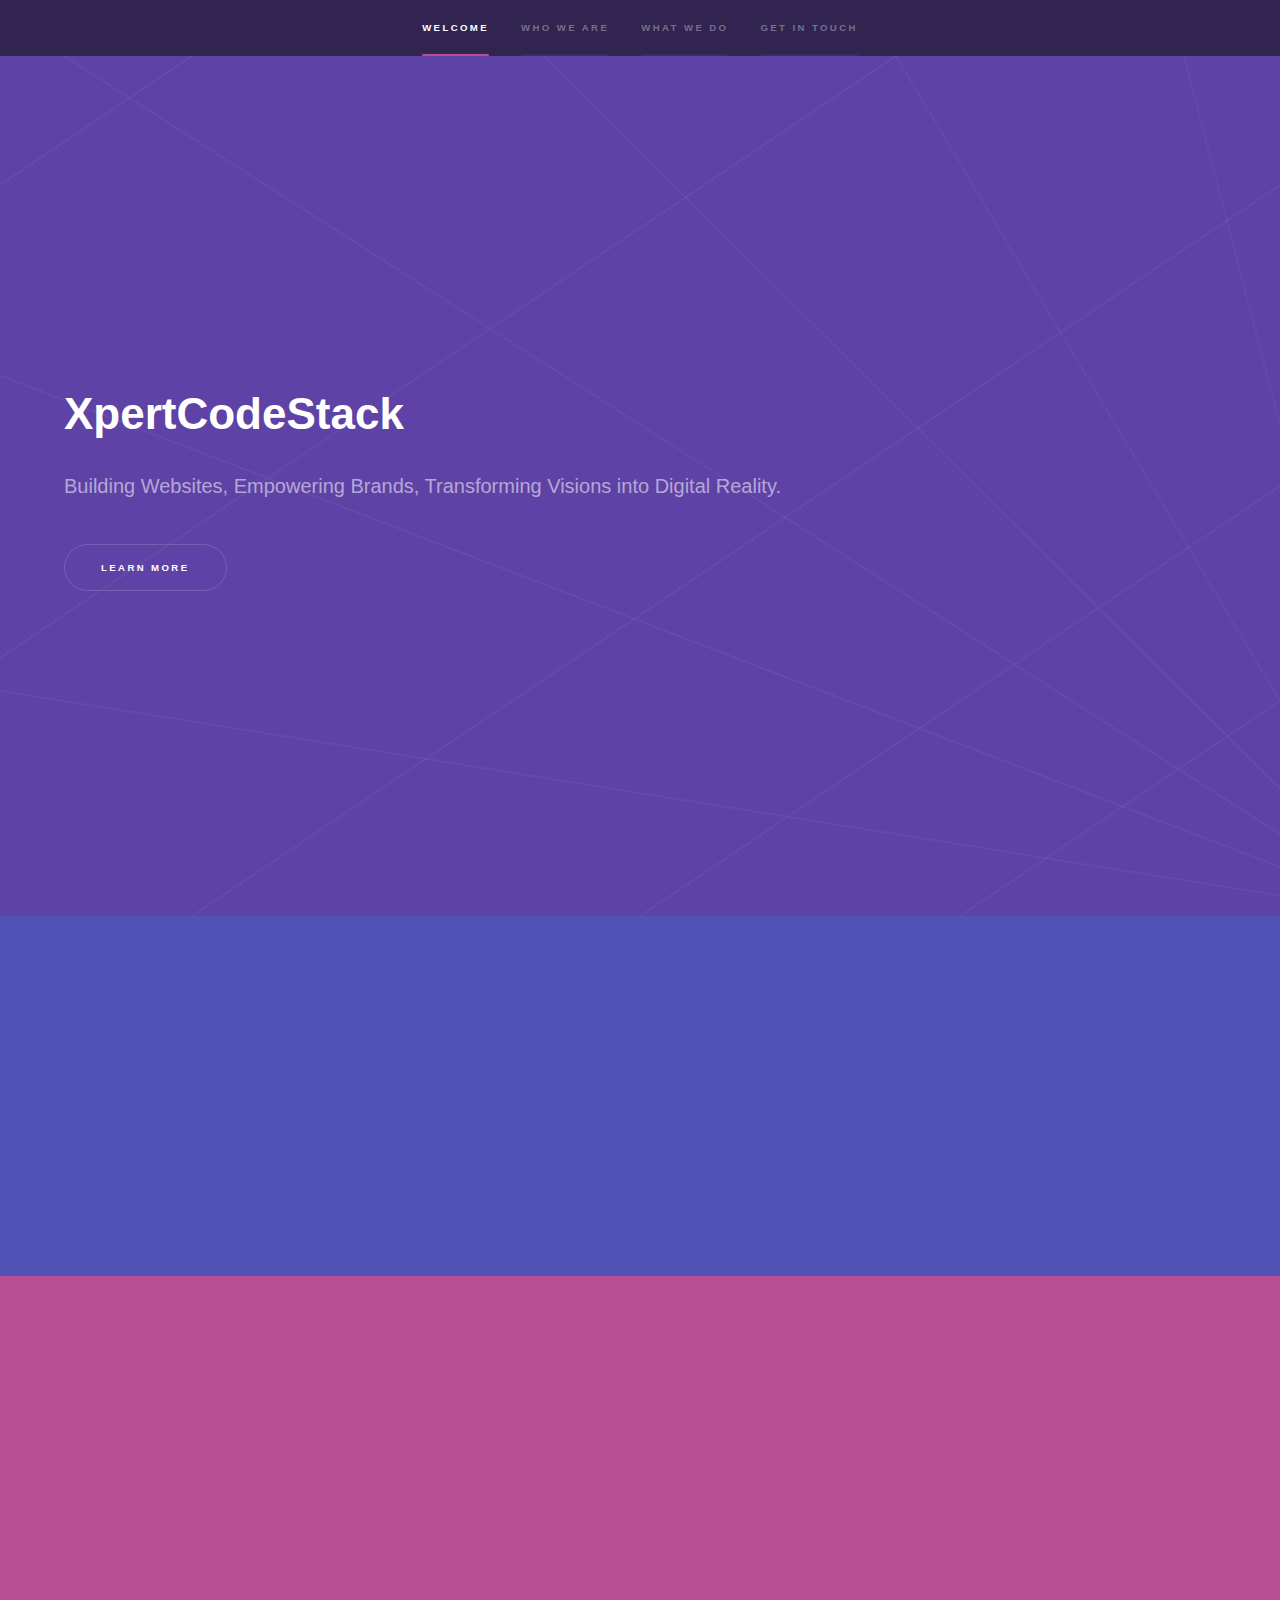
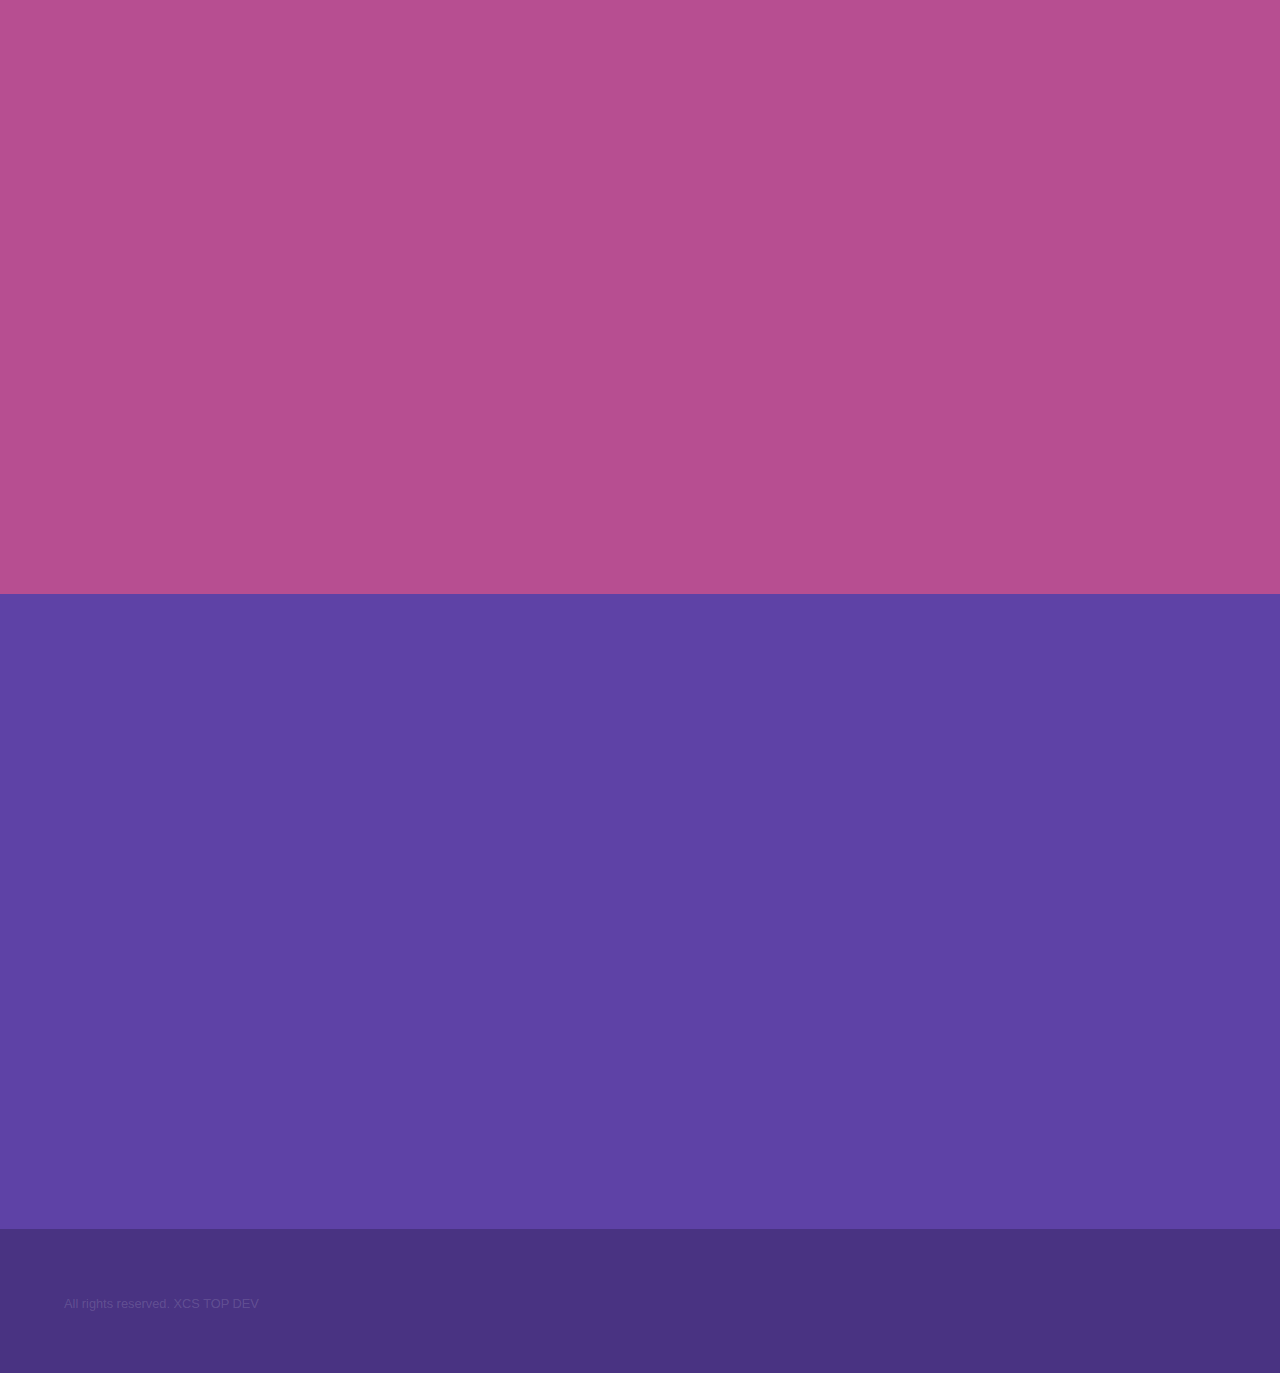
<file: index.html>
<!DOCTYPE HTML>
<!--
	XCS Top Dev
-->
<html>
	<head>
		<title>XpertCodeStack</title>
		<meta charset="utf-8" />
		<meta name="viewport" content="width=device-width, initial-scale=1, user-scalable=no" />
		<link rel="stylesheet" href="assets/css/main.css" />
		<noscript><link rel="stylesheet" href="assets/css/noscript.css" /></noscript>
	</head>
	<body class="is-preload">

		<!-- Sidebar -->
			<section id="sidebar">
				<div class="inner">
					<nav>
						<ul>
							<li><a href="#intro">Welcome</a></li>
							<li><a href="#one">Who we are</a></li>
							<li><a href="#two">What we do</a></li>
							<li><a href="#three">Get in touch</a></li>
						</ul>
					</nav>
				</div>
			</section>

		<!-- Wrapper -->
			<div id="wrapper">

				<!-- Intro -->
					<section id="intro" class="wrapper style1 fullscreen fade-up">
						<div class="inner">
							<h1>XpertCodeStack</h1>
							<p> Building Websites, Empowering Brands, Transforming Visions into Digital Reality. <br />
							</p>
							<ul class="actions">
								<li><a href="#one" class="button scrolly">Learn more</a></li>
							</ul>
						</div>
					</section>

				<!-- One -->
					<section id="one" class="wrapper style2 spotlights">
						<section>
							<div class="content">
								<div class="inner">
									<h2>Who Are We?</h2>
									<p>We are a dedicated website development agency passionate about creating user-friendly, visually stunning, and high-performing websites that help businesses grow.</p>
								</div>
							</div>
						</section>

					</section>

				<!-- Two -->
					<section id="two" class="wrapper style3 fade-up">
						<div class="inner">
							<h2>What Do We Do?</h2>
							<p>We specialize in crafting custom, responsive websites using cutting-edge technologies like HTML5, CSS3, JavaScript frameworks, and modern CMS platforms. Our team focuses on creating intuitive UI/UX designs that prioritize user engagement and accessibility, ensuring a seamless experience across all devices.

From front-end development to back-end architecture, we deliver scalable, SEO-friendly, and high-performing web solutions. Whether it's building dynamic e-commerce platforms, integrating APIs, or deploying secure, cloud-based applications, we tailor every project to meet your business objectives and industry standards.</p>
							<div class="features">
								<section>
									<span class="icon solid major fa-code"></span>
									<h3>Website Design & Development</h3>
									<p>Custom Website Development,Responsive Web Design,UI/UX Design</p>
								</section>
								<section>
									<span class="icon solid major fa-lock"></span>
									<h3>E-Commerce Solutions</h3>
									<p>Online Store Development,Payment Gateway Integration,Inventory Management Systems</p>
								</section>
								<section>
									<span class="icon solid major fa-cog"></span>
									<h3>Web Application Development</h3>
									<p>Progressive Web Apps (PWAs),Custom Web-Based Software,API Development & Integration</p>
								</section>
								<section>
									<span class="icon solid major fa-desktop"></span>
									<h3>Content Management Systems (CMS)</h3>
									<p>WordPress Development,Custom CMS Solutions,CMS Maintenance & Updates</p>
								</section>
								<section>
									<span class="icon solid major fa-link"></span>
									<h3>Search Engine Optimization (SEO)</h3>
									<p>On-Page SEO Optimization,Website Performance Enhancement,Mobile SEO</p>
								</section>
								<section>
									<span class="icon major fa-gem"></span>
									<h3>Analytics & Reporting</h3>
									<p>Website Traffic Analysis,Performance Metrics Reports,Conversion Tracking</p>
								</section>
							</div>
						</div>
					</section>

				<!-- Three -->
					<section id="three" class="wrapper style1 fade-up">
						<div class="inner">
							<h2>Get in touch</h2>
							<p>60 seconds response time</p>
							<div class="split style1">
								<section>
									<form method="post" action="mailto:zuludanieljr@gmail.com">
										<div class="fields">
											<div class="field half">
												<label for="name">Name</label>
												<input type="text" name="name" id="name" />
											</div>
											<div class="field half">
												<label for="email">Email</label>
												<input type="text" name="email" id="email" />
											</div>
											<div class="field">
												<label for="message">Message</label>
												<textarea name="message" id="message" rows="5"></textarea>
											</div>
										</div>
										<ul class="actions">
											<li><a href="" class="button submit">Send Message</a></li>
										</ul>
									</form>
								</section>
								<section>
									<ul class="contact">

										<li>
											<h3>Email</h3>
											<a href="#">zuludanieljr@gmail.com</a>
										</li>
										<li>
											<h3>Social</h3>
											<ul class="icons">
												<li><a href="https://github.com/childishprofessor" class="icon brands fa-github"><span class="label">GitHub</span></a></li>
											</ul>
										</li>
									</ul>
								</section>
							</div>
						</div>
					</section>

			</div>

		<!-- Footer -->
			<footer id="footer" class="wrapper style1-alt">
				<div class="inner">
					<ul class="menu">
						<li>All rights reserved. XCS TOP DEV</li>
					</ul>
				</div>
			</footer>

		<!-- Scripts -->
			<script src="assets/js/jquery.min.js"></script>
			<script src="assets/js/jquery.scrollex.min.js"></script>
			<script src="assets/js/jquery.scrolly.min.js"></script>
			<script src="assets/js/browser.min.js"></script>
			<script src="assets/js/breakpoints.min.js"></script>
			<script src="assets/js/util.js"></script>
			<script src="assets/js/main.js"></script>

	</body>
</html>
</file>
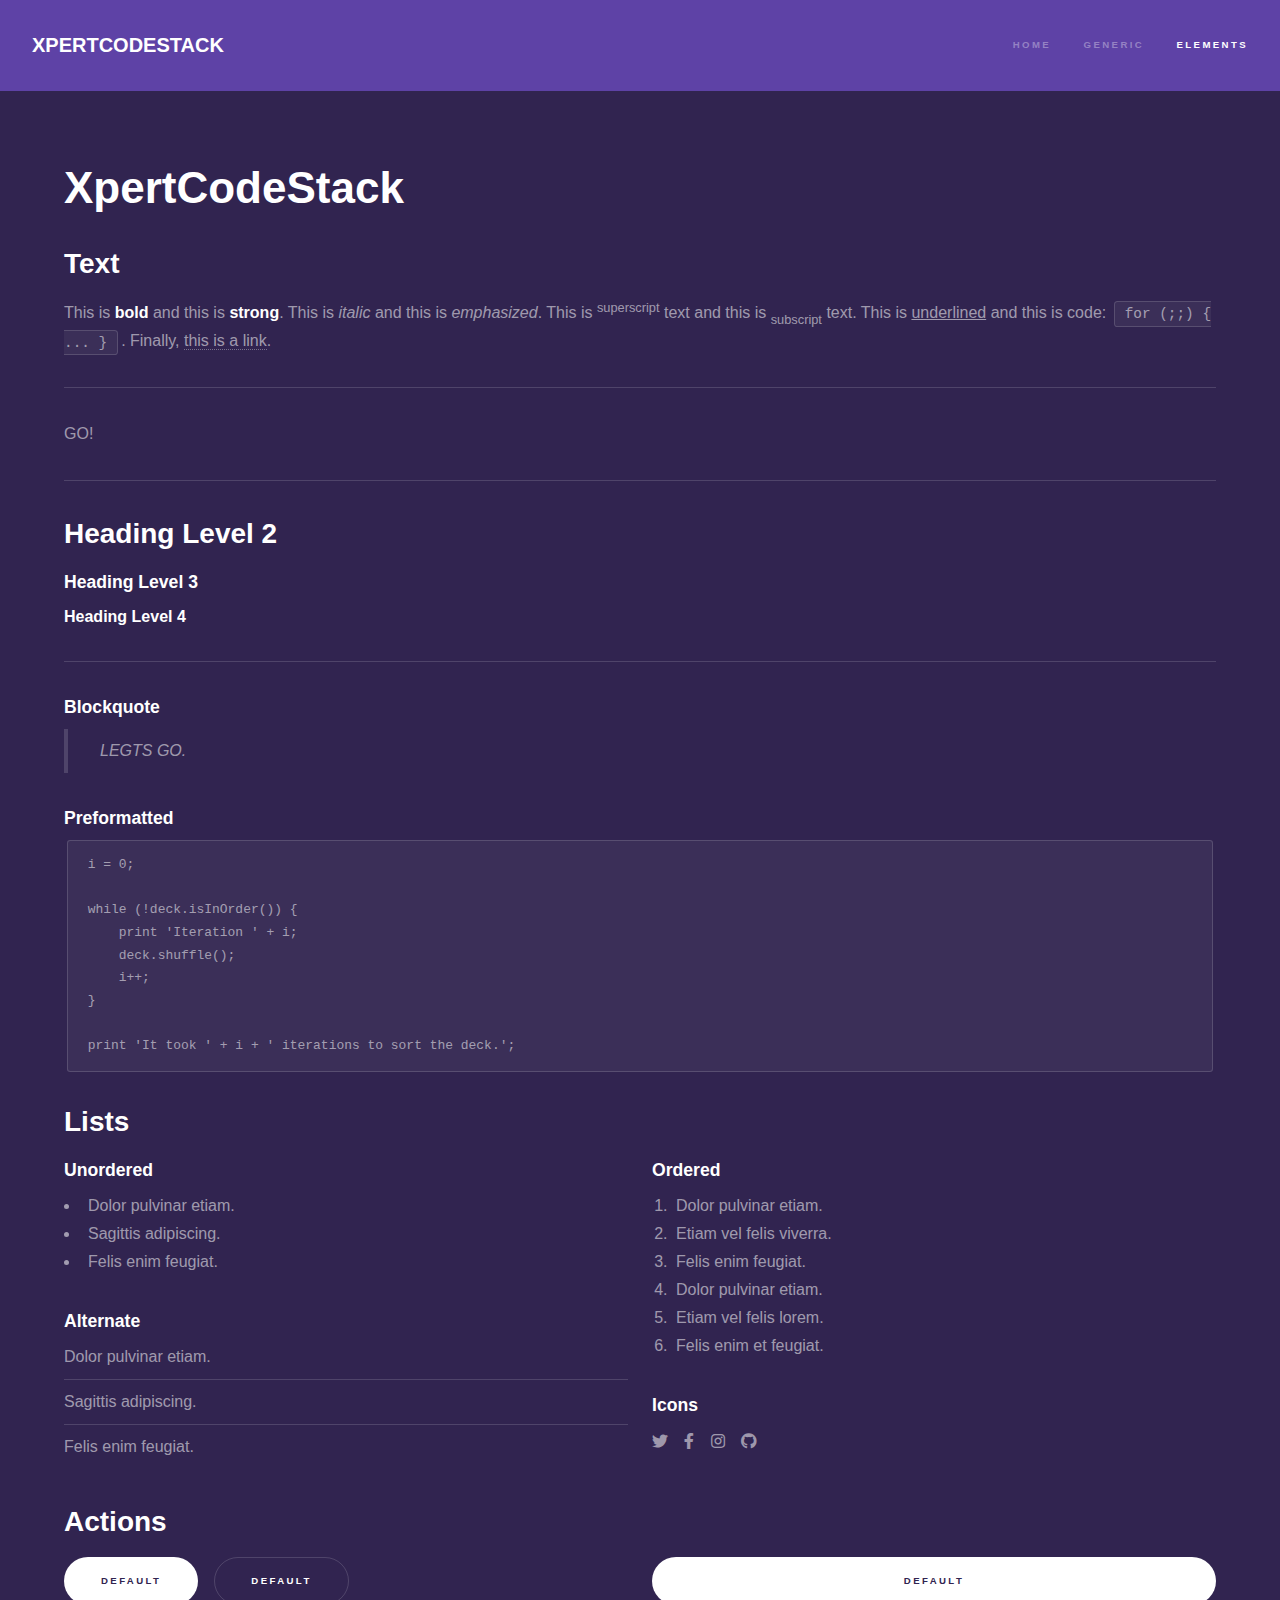
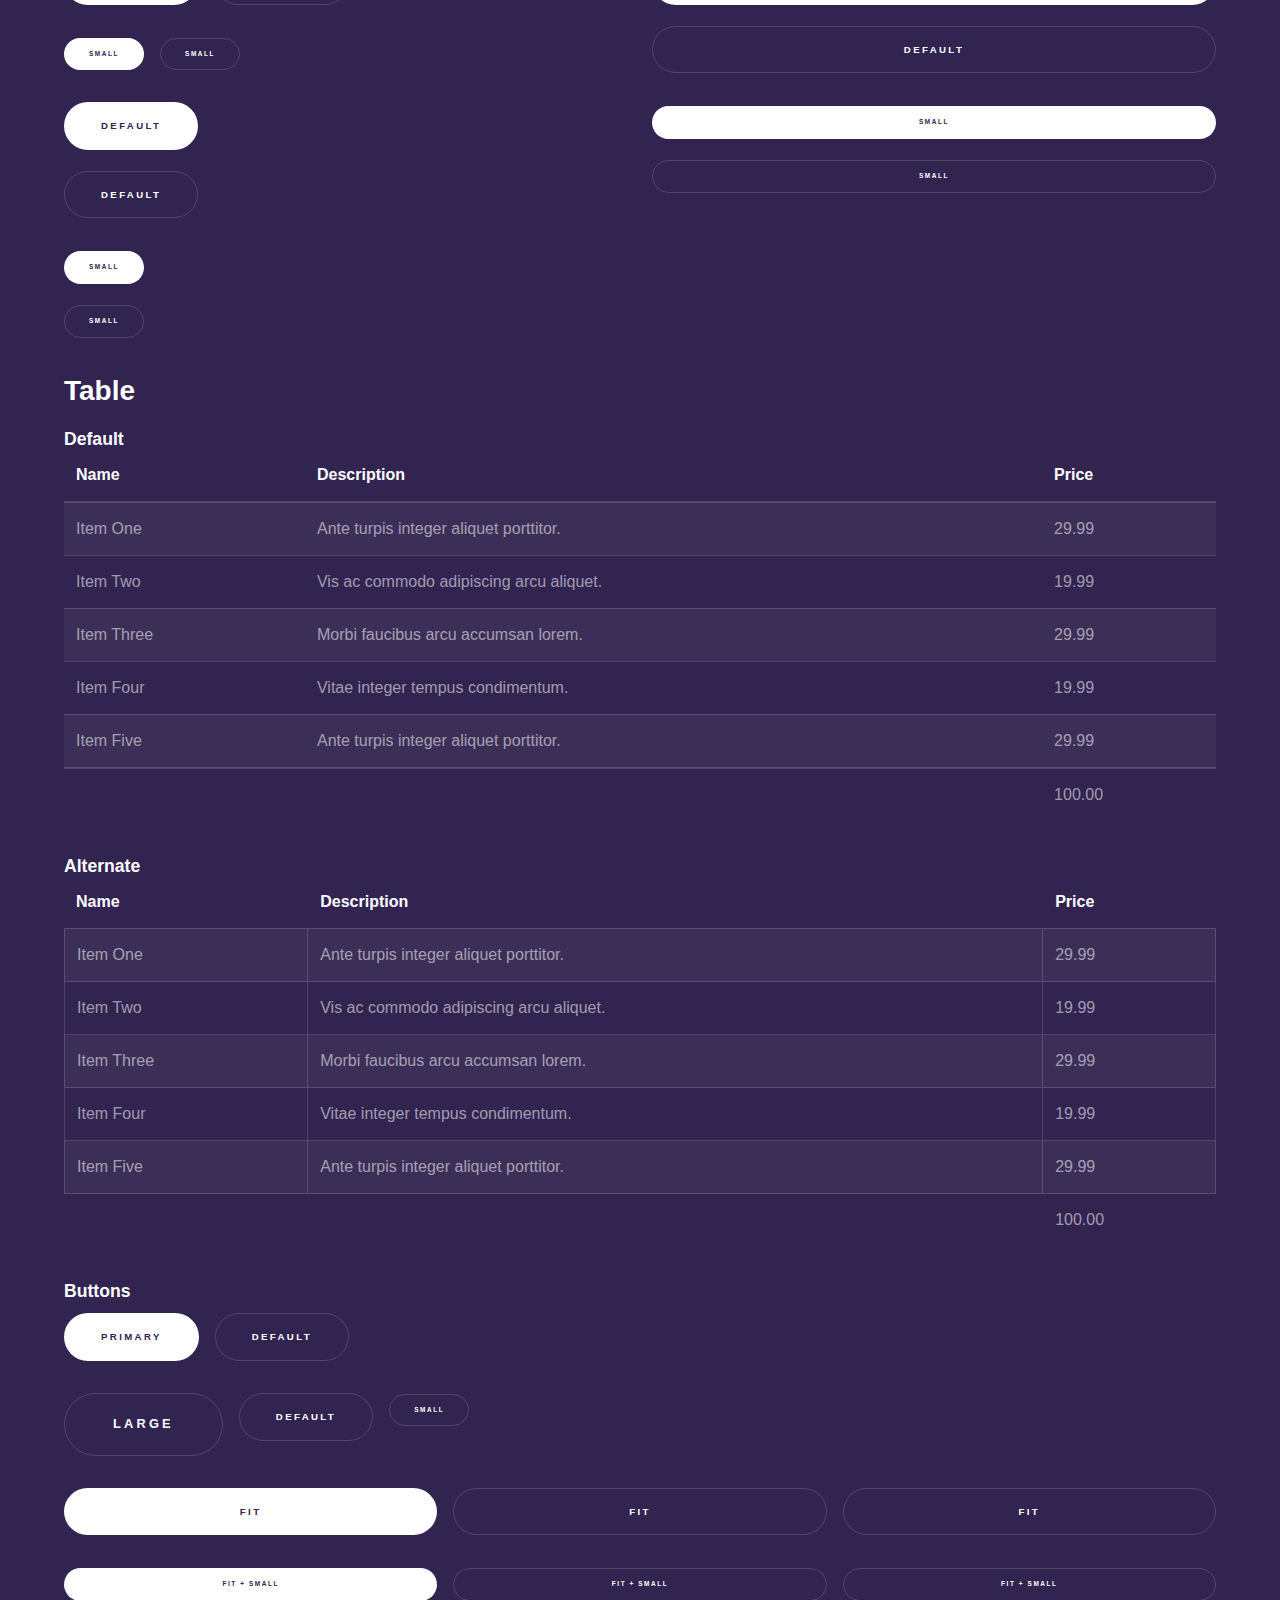
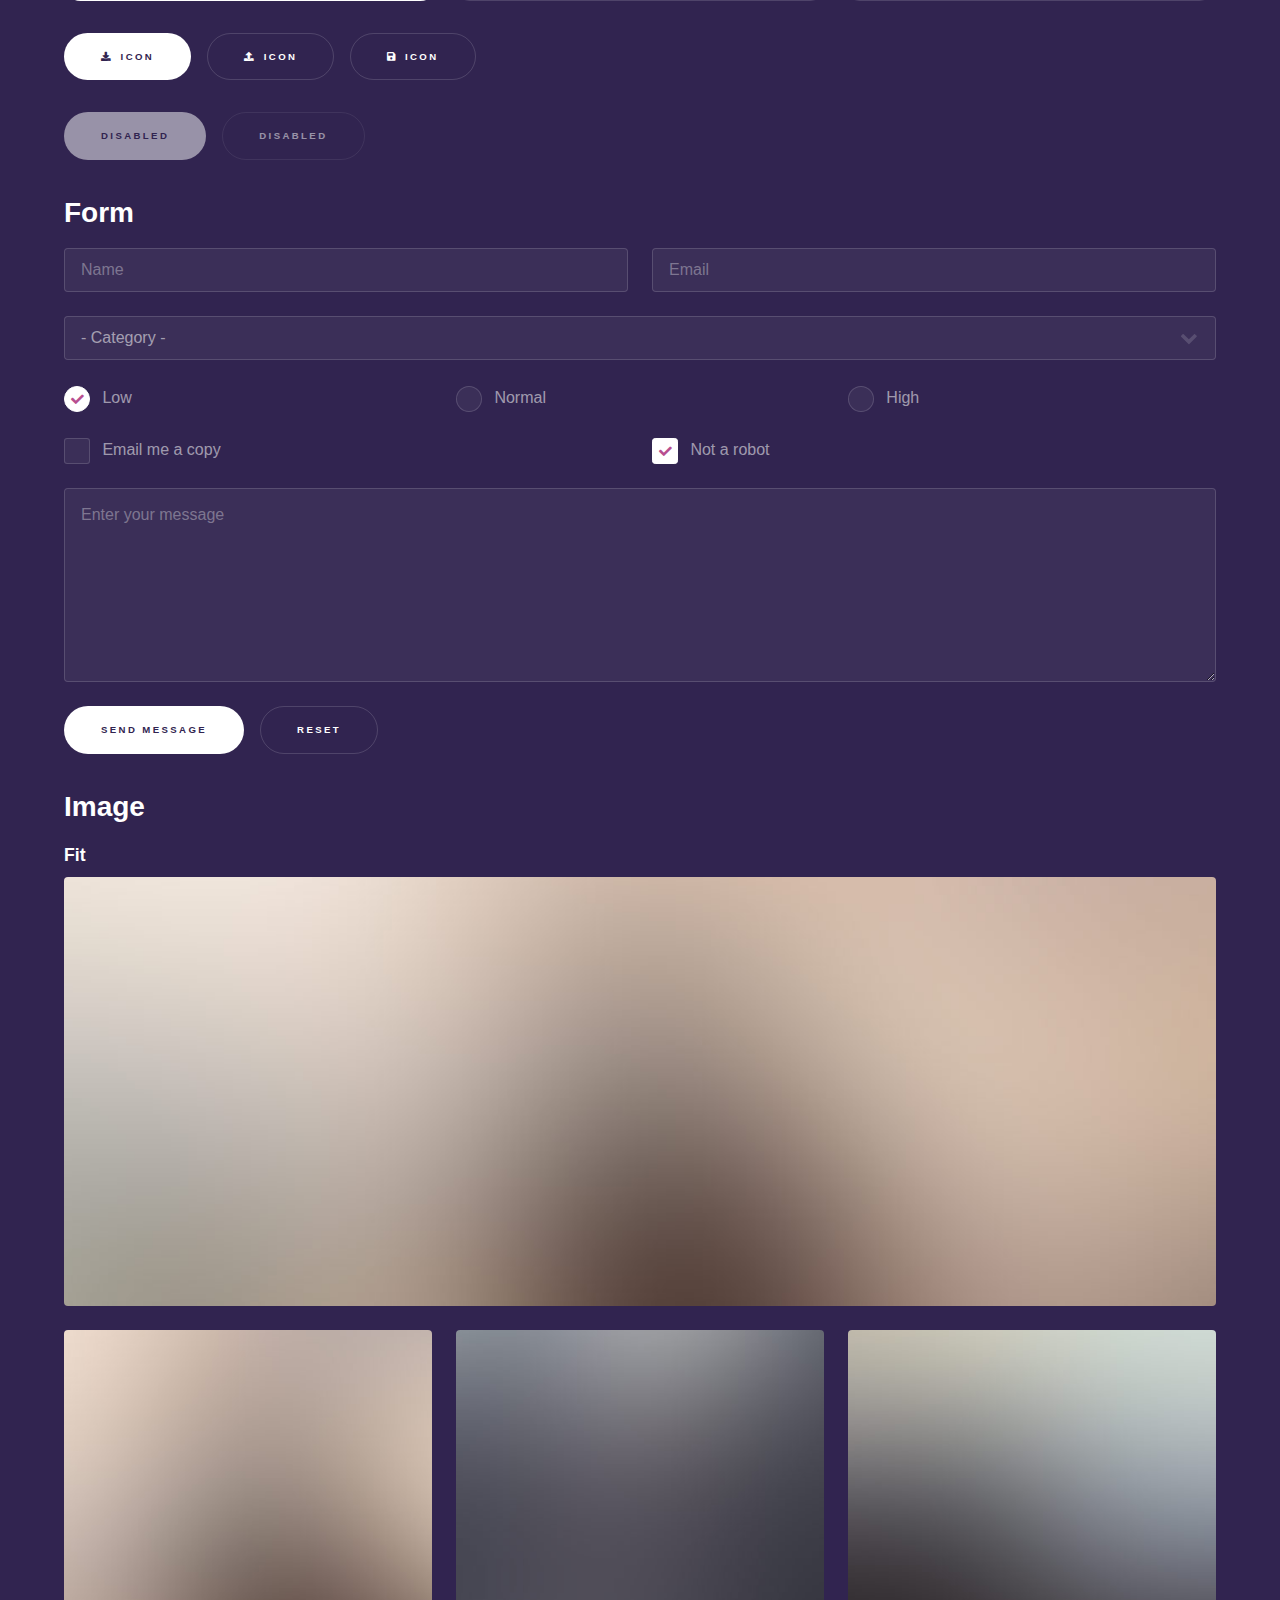
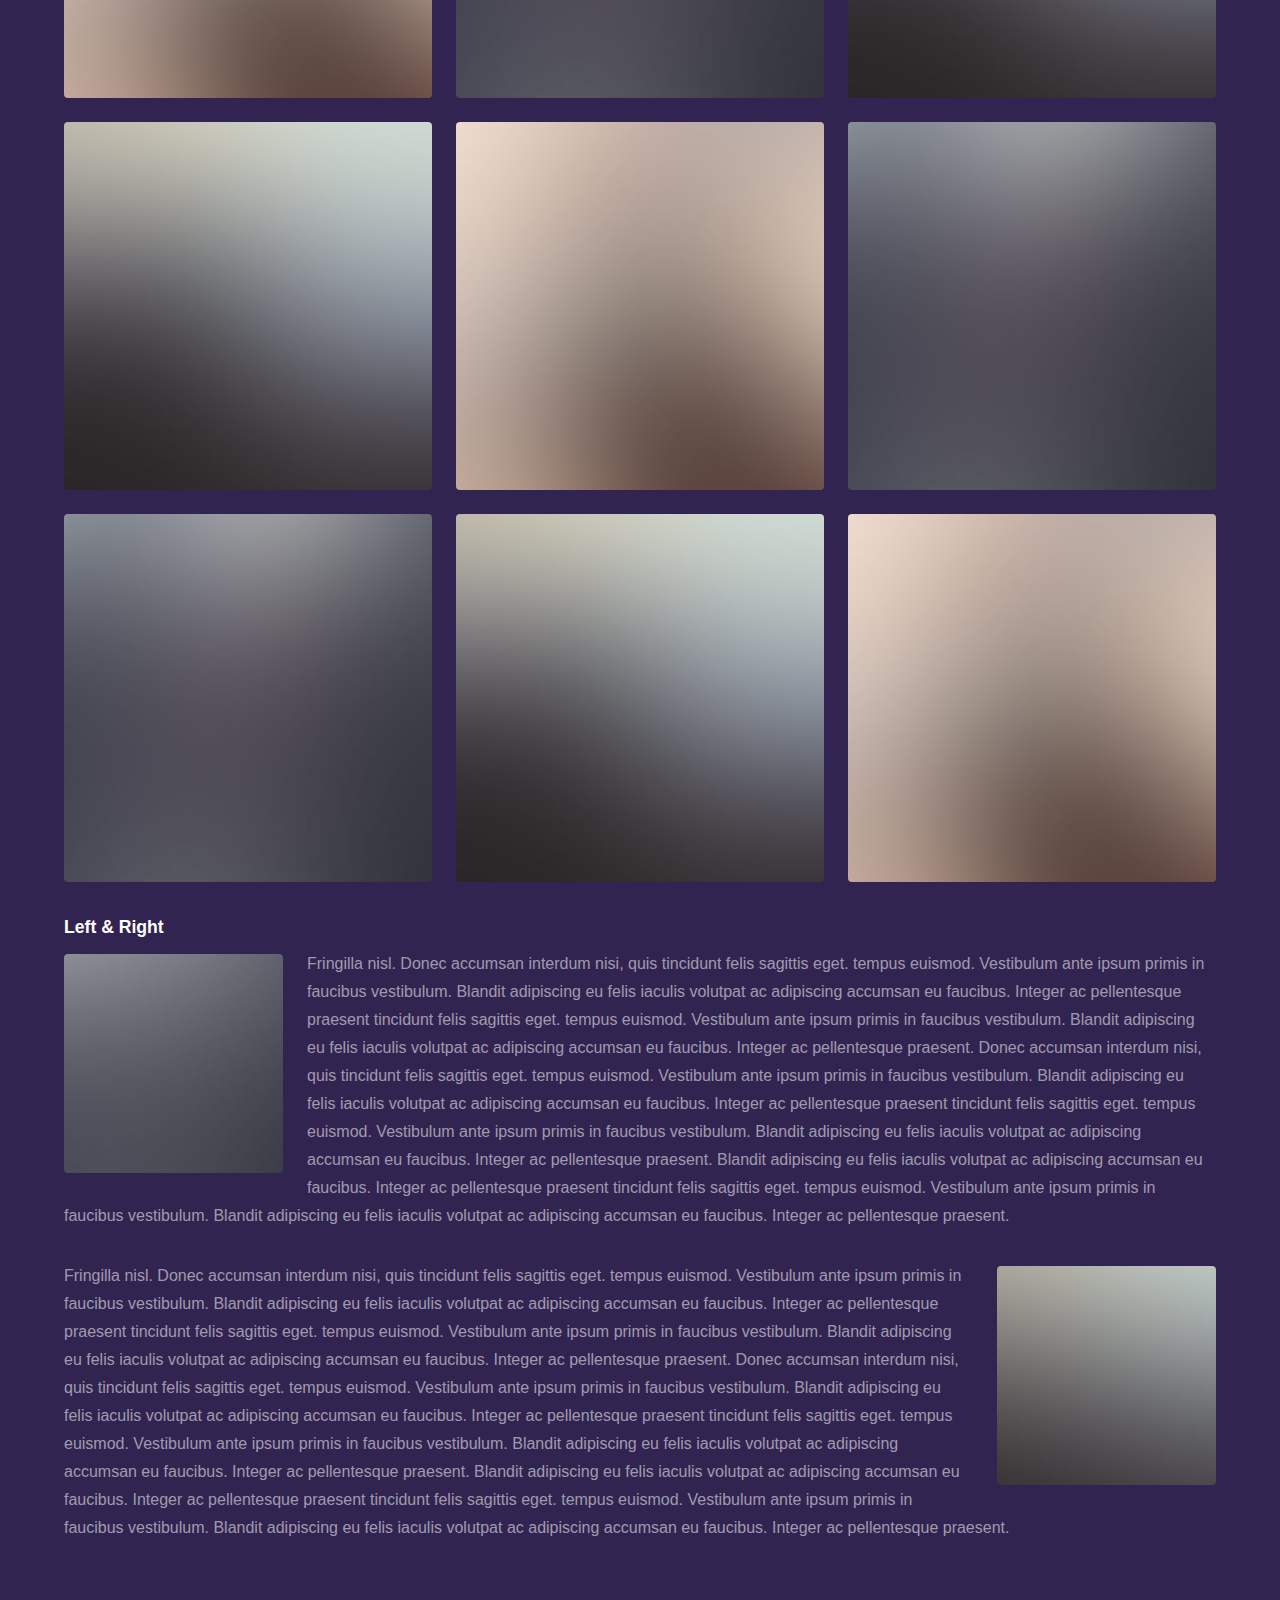
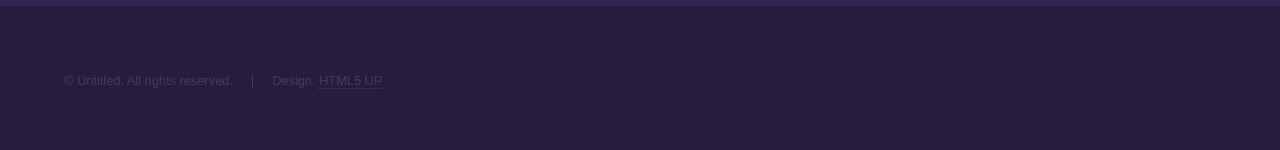
<file: elements.html>
<!DOCTYPE HTML>
<!--
	XCS
-->
<html>
	<head>
		<title>XCS </title>
		<meta charset="utf-8" />
		<meta name="viewport" content="width=device-width, initial-scale=1, user-scalable=no" />
		<link rel="stylesheet" href="assets/css/main.css" />
		<noscript><link rel="stylesheet" href="assets/css/noscript.css" /></noscript>
	</head>
	<body class="is-preload">

		<!-- Header -->
			<header id="header">
				<a href="index.html" class="title">XPERTCODESTACK</a>
				<nav>
					<ul>
						<li><a href="index.html">Home</a></li>
						<li><a href="generic.html">Generic</a></li>
						<li><a href="elements.html"  class="active">Elements</a></li>
					</ul>
				</nav>
			</header>

		<!-- Wrapper -->
			<div id="wrapper">

				<!-- Main -->
					<section id="main" class="wrapper">
						<div class="inner">
							<h1> XpertCodeStack</h1>

							<!-- Text -->
								<section>
									<h2>Text</h2>
									<p>This is <b>bold</b> and this is <strong>strong</strong>. This is <i>italic</i> and this is <em>emphasized</em>.
									This is <sup>superscript</sup> text and this is <sub>subscript</sub> text.
									This is <u>underlined</u> and this is code: <code>for (;;) { ... }</code>. Finally, <a href="#">this is a link</a>.</p>
									<hr />
									<p>GO!</p>
									<hr />
									<h2>Heading Level 2</h2>
									<h3>Heading Level 3</h3>
									<h4>Heading Level 4</h4>
									<hr />
									<h3>Blockquote</h3>
									<blockquote>LEGTS GO.</blockquote>
									<h3>Preformatted</h3>
									<pre><code>i = 0;

while (!deck.isInOrder()) {
    print 'Iteration ' + i;
    deck.shuffle();
    i++;
}

print 'It took ' + i + ' iterations to sort the deck.';</code></pre>
								</section>

							<!-- Lists -->
								<section>
									<h2>Lists</h2>
									<div class="row">
										<div class="col-6 col-12-medium">
											<h3>Unordered</h3>
											<ul>
												<li>Dolor pulvinar etiam.</li>
												<li>Sagittis adipiscing.</li>
												<li>Felis enim feugiat.</li>
											</ul>
											<h3>Alternate</h3>
											<ul class="alt">
												<li>Dolor pulvinar etiam.</li>
												<li>Sagittis adipiscing.</li>
												<li>Felis enim feugiat.</li>
											</ul>
										</div>
										<div class="col-6 col-12-medium">
											<h3>Ordered</h3>
											<ol>
												<li>Dolor pulvinar etiam.</li>
												<li>Etiam vel felis viverra.</li>
												<li>Felis enim feugiat.</li>
												<li>Dolor pulvinar etiam.</li>
												<li>Etiam vel felis lorem.</li>
												<li>Felis enim et feugiat.</li>
											</ol>
											<h3>Icons</h3>
											<ul class="icons">
												<li><a href="#" class="icon brands fa-twitter"><span class="label">Twitter</span></a></li>
												<li><a href="#" class="icon brands fa-facebook-f"><span class="label">Facebook</span></a></li>
												<li><a href="#" class="icon brands fa-instagram"><span class="label">Instagram</span></a></li>
												<li><a href="#" class="icon brands fa-github"><span class="label">Github</span></a></li>
											</ul>
										</div>
									</div>
									<h2>Actions</h2>
									<div class="row">
										<div class="col-6 col-12-medium">
											<ul class="actions">
												<li><a href="#" class="button primary">Default</a></li>
												<li><a href="#" class="button">Default</a></li>
											</ul>
											<ul class="actions small">
												<li><a href="#" class="button primary small">Small</a></li>
												<li><a href="#" class="button small">Small</a></li>
											</ul>
											<ul class="actions stacked">
												<li><a href="#" class="button primary">Default</a></li>
												<li><a href="#" class="button">Default</a></li>
											</ul>
											<ul class="actions stacked">
												<li><a href="#" class="button primary small">Small</a></li>
												<li><a href="#" class="button small">Small</a></li>
											</ul>
										</div>
										<div class="col-6 col-12-medium">
											<ul class="actions stacked">
												<li><a href="#" class="button primary fit">Default</a></li>
												<li><a href="#" class="button fit">Default</a></li>
											</ul>
											<ul class="actions stacked">
												<li><a href="#" class="button primary small fit">Small</a></li>
												<li><a href="#" class="button small fit">Small</a></li>
											</ul>
										</div>
									</div>
								</section>

							<!-- Table -->
								<section>
									<h2>Table</h2>
									<h3>Default</h3>
									<div class="table-wrapper">
										<table>
											<thead>
												<tr>
													<th>Name</th>
													<th>Description</th>
													<th>Price</th>
												</tr>
											</thead>
											<tbody>
												<tr>
													<td>Item One</td>
													<td>Ante turpis integer aliquet porttitor.</td>
													<td>29.99</td>
												</tr>
												<tr>
													<td>Item Two</td>
													<td>Vis ac commodo adipiscing arcu aliquet.</td>
													<td>19.99</td>
												</tr>
												<tr>
													<td>Item Three</td>
													<td> Morbi faucibus arcu accumsan lorem.</td>
													<td>29.99</td>
												</tr>
												<tr>
													<td>Item Four</td>
													<td>Vitae integer tempus condimentum.</td>
													<td>19.99</td>
												</tr>
												<tr>
													<td>Item Five</td>
													<td>Ante turpis integer aliquet porttitor.</td>
													<td>29.99</td>
												</tr>
											</tbody>
											<tfoot>
												<tr>
													<td colspan="2"></td>
													<td>100.00</td>
												</tr>
											</tfoot>
										</table>
									</div>

									<h3>Alternate</h3>
									<div class="table-wrapper">
										<table class="alt">
											<thead>
												<tr>
													<th>Name</th>
													<th>Description</th>
													<th>Price</th>
												</tr>
											</thead>
											<tbody>
												<tr>
													<td>Item One</td>
													<td>Ante turpis integer aliquet porttitor.</td>
													<td>29.99</td>
												</tr>
												<tr>
													<td>Item Two</td>
													<td>Vis ac commodo adipiscing arcu aliquet.</td>
													<td>19.99</td>
												</tr>
												<tr>
													<td>Item Three</td>
													<td> Morbi faucibus arcu accumsan lorem.</td>
													<td>29.99</td>
												</tr>
												<tr>
													<td>Item Four</td>
													<td>Vitae integer tempus condimentum.</td>
													<td>19.99</td>
												</tr>
												<tr>
													<td>Item Five</td>
													<td>Ante turpis integer aliquet porttitor.</td>
													<td>29.99</td>
												</tr>
											</tbody>
											<tfoot>
												<tr>
													<td colspan="2"></td>
													<td>100.00</td>
												</tr>
											</tfoot>
										</table>
									</div>
								</section>

							<!-- Buttons -->
								<section>
									<h3>Buttons</h3>
									<ul class="actions">
										<li><a href="#" class="button primary">Primary</a></li>
										<li><a href="#" class="button">Default</a></li>
									</ul>
									<ul class="actions">
										<li><a href="#" class="button large">Large</a></li>
										<li><a href="#" class="button">Default</a></li>
										<li><a href="#" class="button small">Small</a></li>
									</ul>
									<ul class="actions fit">
										<li><a href="#" class="button primary fit">Fit</a></li>
										<li><a href="#" class="button fit">Fit</a></li>
										<li><a href="#" class="button fit">Fit</a></li>
									</ul>
									<ul class="actions fit small">
										<li><a href="#" class="button primary fit small">Fit + Small</a></li>
										<li><a href="#" class="button fit small">Fit + Small</a></li>
										<li><a href="#" class="button fit small">Fit + Small</a></li>
									</ul>
									<ul class="actions">
										<li><a href="#" class="button primary icon solid fa-download">Icon</a></li>
										<li><a href="#" class="button icon solid fa-upload">Icon</a></li>
										<li><a href="#" class="button icon solid fa-save">Icon</a></li>
									</ul>
									<ul class="actions">
										<li><span class="button primary disabled">Disabled</span></li>
										<li><span class="button disabled">Disabled</span></li>
									</ul>
								</section>

							<!-- Form -->
								<section>
									<h2>Form</h2>
									<form method="post" action="#">
										<div class="row gtr-uniform">
											<div class="col-6 col-12-xsmall">
												<input type="text" name="demo-name" id="demo-name" value="" placeholder="Name" />
											</div>
											<div class="col-6 col-12-xsmall">
												<input type="email" name="demo-email" id="demo-email" value="" placeholder="Email" />
											</div>
											<div class="col-12">
												<select name="demo-category" id="demo-category">
													<option value="">- Category -</option>
													<option value="1">Manufacturing</option>
													<option value="1">Shipping</option>
													<option value="1">Administration</option>
													<option value="1">Human Resources</option>
												</select>
											</div>
											<div class="col-4 col-12-small">
												<input type="radio" id="demo-priority-low" name="demo-priority" checked>
												<label for="demo-priority-low">Low</label>
											</div>
											<div class="col-4 col-12-small">
												<input type="radio" id="demo-priority-normal" name="demo-priority">
												<label for="demo-priority-normal">Normal</label>
											</div>
											<div class="col-4 col-12-small">
												<input type="radio" id="demo-priority-high" name="demo-priority">
												<label for="demo-priority-high">High</label>
											</div>
											<div class="col-6 col-12-small">
												<input type="checkbox" id="demo-copy" name="demo-copy">
												<label for="demo-copy">Email me a copy</label>
											</div>
											<div class="col-6 col-12-small">
												<input type="checkbox" id="demo-human" name="demo-human" checked>
												<label for="demo-human">Not a robot</label>
											</div>
											<div class="col-12">
												<textarea name="demo-message" id="demo-message" placeholder="Enter your message" rows="6"></textarea>
											</div>
											<div class="col-12">
												<ul class="actions">
													<li><input type="submit" value="Send Message" class="primary" /></li>
													<li><input type="reset" value="Reset" /></li>
												</ul>
											</div>
										</div>
									</form>
								</section>

							<!-- Image -->
								<section>
									<h2>Image</h2>
									<h3>Fit</h3>
									<div class="box alt">
										<div class="row gtr-uniform">
											<div class="col-12"><span class="image fit"><img src="images/pic04.jpg" alt="" /></span></div>
											<div class="col-4"><span class="image fit"><img src="images/pic01.jpg" alt="" /></span></div>
											<div class="col-4"><span class="image fit"><img src="images/pic02.jpg" alt="" /></span></div>
											<div class="col-4"><span class="image fit"><img src="images/pic03.jpg" alt="" /></span></div>
											<div class="col-4"><span class="image fit"><img src="images/pic03.jpg" alt="" /></span></div>
											<div class="col-4"><span class="image fit"><img src="images/pic01.jpg" alt="" /></span></div>
											<div class="col-4"><span class="image fit"><img src="images/pic02.jpg" alt="" /></span></div>
											<div class="col-4"><span class="image fit"><img src="images/pic02.jpg" alt="" /></span></div>
											<div class="col-4"><span class="image fit"><img src="images/pic03.jpg" alt="" /></span></div>
											<div class="col-4"><span class="image fit"><img src="images/pic01.jpg" alt="" /></span></div>
										</div>
									</div>
									<h3>Left &amp; Right</h3>
									<p><span class="image left"><img src="images/pic05.jpg" alt="" /></span>Fringilla nisl. Donec accumsan interdum nisi, quis tincidunt felis sagittis eget. tempus euismod. Vestibulum ante ipsum primis in faucibus vestibulum. Blandit adipiscing eu felis iaculis volutpat ac adipiscing accumsan eu faucibus. Integer ac pellentesque praesent tincidunt felis sagittis eget. tempus euismod. Vestibulum ante ipsum primis in faucibus vestibulum. Blandit adipiscing eu felis iaculis volutpat ac adipiscing accumsan eu faucibus. Integer ac pellentesque praesent. Donec accumsan interdum nisi, quis tincidunt felis sagittis eget. tempus euismod. Vestibulum ante ipsum primis in faucibus vestibulum. Blandit adipiscing eu felis iaculis volutpat ac adipiscing accumsan eu faucibus. Integer ac pellentesque praesent tincidunt felis sagittis eget. tempus euismod. Vestibulum ante ipsum primis in faucibus vestibulum. Blandit adipiscing eu felis iaculis volutpat ac adipiscing accumsan eu faucibus. Integer ac pellentesque praesent. Blandit adipiscing eu felis iaculis volutpat ac adipiscing accumsan eu faucibus. Integer ac pellentesque praesent tincidunt felis sagittis eget. tempus euismod. Vestibulum ante ipsum primis in faucibus vestibulum. Blandit adipiscing eu felis iaculis volutpat ac adipiscing accumsan eu faucibus. Integer ac pellentesque praesent.</p>
									<p><span class="image right"><img src="images/pic06.jpg" alt="" /></span>Fringilla nisl. Donec accumsan interdum nisi, quis tincidunt felis sagittis eget. tempus euismod. Vestibulum ante ipsum primis in faucibus vestibulum. Blandit adipiscing eu felis iaculis volutpat ac adipiscing accumsan eu faucibus. Integer ac pellentesque praesent tincidunt felis sagittis eget. tempus euismod. Vestibulum ante ipsum primis in faucibus vestibulum. Blandit adipiscing eu felis iaculis volutpat ac adipiscing accumsan eu faucibus. Integer ac pellentesque praesent. Donec accumsan interdum nisi, quis tincidunt felis sagittis eget. tempus euismod. Vestibulum ante ipsum primis in faucibus vestibulum. Blandit adipiscing eu felis iaculis volutpat ac adipiscing accumsan eu faucibus. Integer ac pellentesque praesent tincidunt felis sagittis eget. tempus euismod. Vestibulum ante ipsum primis in faucibus vestibulum. Blandit adipiscing eu felis iaculis volutpat ac adipiscing accumsan eu faucibus. Integer ac pellentesque praesent. Blandit adipiscing eu felis iaculis volutpat ac adipiscing accumsan eu faucibus. Integer ac pellentesque praesent tincidunt felis sagittis eget. tempus euismod. Vestibulum ante ipsum primis in faucibus vestibulum. Blandit adipiscing eu felis iaculis volutpat ac adipiscing accumsan eu faucibus. Integer ac pellentesque praesent.</p>
								</section>

						</div>
					</section>

			</div>

		<!-- Footer -->
			<footer id="footer" class="wrapper alt">
				<div class="inner">
					<ul class="menu">
						<li>&copy; Untitled. All rights reserved.</li><li>Design: <a href="http://html5up.net">HTML5 UP</a></li>
					</ul>
				</div>
			</footer>

		<!-- Scripts -->
			<script src="assets/js/jquery.min.js"></script>
			<script src="assets/js/jquery.scrollex.min.js"></script>
			<script src="assets/js/jquery.scrolly.min.js"></script>
			<script src="assets/js/browser.min.js"></script>
			<script src="assets/js/breakpoints.min.js"></script>
			<script src="assets/js/util.js"></script>
			<script src="assets/js/main.js"></script>

	</body>
</html>
</file>
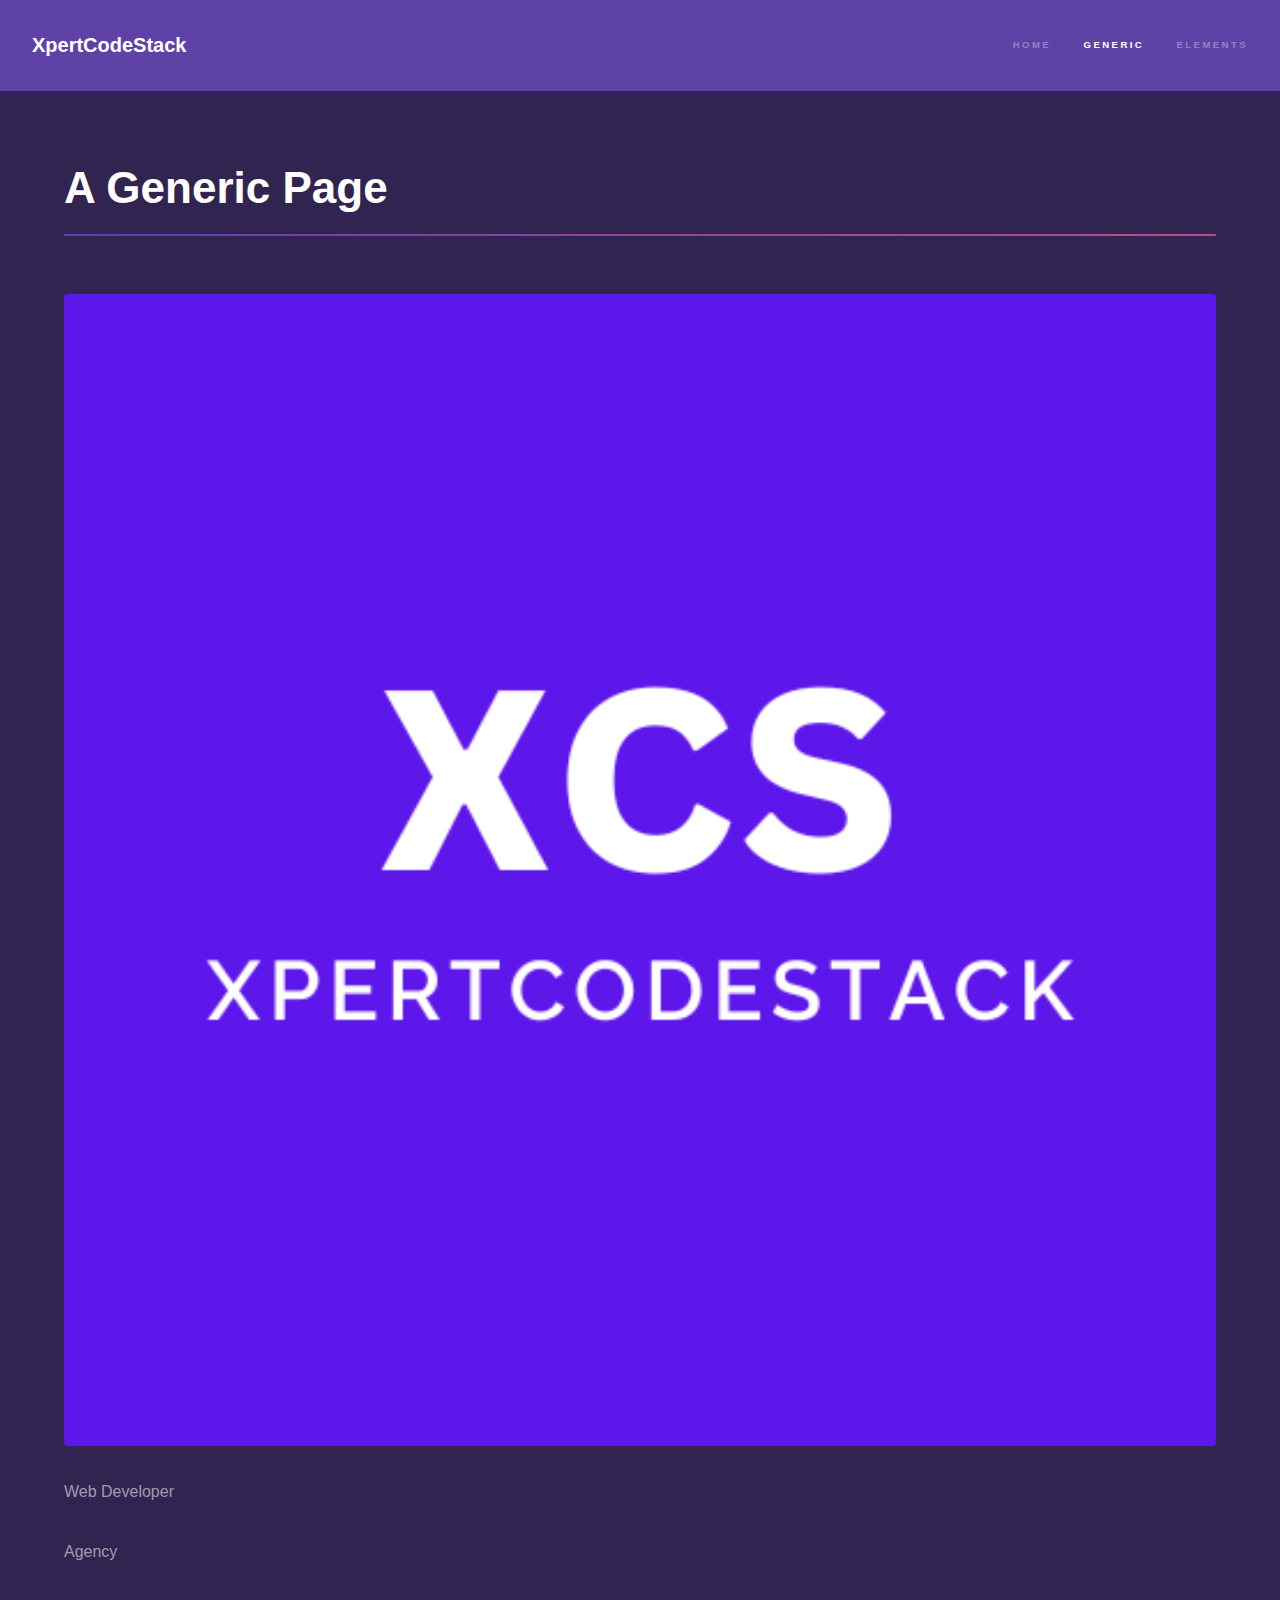
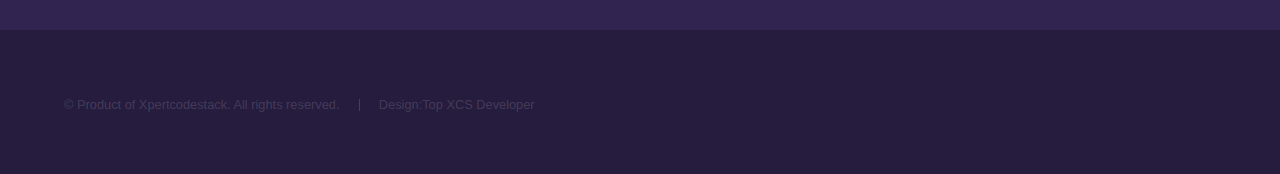
<file: generic.html>
<!DOCTYPE HTML>
<!--
	XCS
-->
<html>
	<head>
		<title>XpertCodeStack</title>
		<meta charset="utf-8" />
		<meta name="viewport" content="width=device-width, initial-scale=1, user-scalable=no" />
		<link rel="stylesheet" href="assets/css/main.css" />
		<noscript><link rel="stylesheet" href="assets/css/noscript.css" /></noscript>
	</head>
	<body class="is-preload">

		<!-- Header -->
			<header id="header">
				<a href="index.html" class="title">XpertCodeStack</a>
				<nav>
					<ul>
						<li><a href="index.html">Home</a></li>
						<li><a href="generic.html" class="active">Generic</a></li>
						<li><a href="elements.html">Elements</a></li>
					</ul>
				</nav>
			</header>

		<!-- Wrapper -->
			<div id="wrapper">

				<!-- Main -->
					<section id="main" class="wrapper">
						<div class="inner">
							<h1 class="major">A Generic Page</h1>
							<span class="image fit"><img src="images/pic23" alt="" /></span>
							<p>Web Developer</p>
							<p>Agency</p>
						</div>
					</section>

			</div>

		<!-- Footer -->
			<footer id="footer" class="wrapper alt">
				<div class="inner">
					<ul class="menu">
						<li>&copy; Product of Xpertcodestack. All rights reserved.</li><li>Design:Top XCS Developer
					</ul>
				</div>
			</footer>

		<!-- Scripts -->
			<script src="assets/js/jquery.min.js"></script>
			<script src="assets/js/jquery.scrollex.min.js"></script>
			<script src="assets/js/jquery.scrolly.min.js"></script>
			<script src="assets/js/browser.min.js"></script>
			<script src="assets/js/breakpoints.min.js"></script>
			<script src="assets/js/util.js"></script>
			<script src="assets/js/main.js"></script>

	</body>
</html>
</file>
<file: assets/css/noscript.css>
/*
	XCS
*/

/* Spotlights */

	.spotlights > section > .image:before {
		opacity: 0 !important;
	}

	.spotlights > section > .content > .inner {
		-moz-transform: none !important;
		-webkit-transform: none !important;
		-ms-transform: none !important;
		transform: none !important;
		opacity: 1 !important;
	}

/* Wrapper */

	.wrapper > .inner {
		opacity: 1 !important;
		-moz-transform: none !important;
		-webkit-transform: none !important;
		-ms-transform: none !important;
		transform: none !important;
	}

/* Sidebar */

	#sidebar > .inner {
		opacity: 1 !important;
	}

	#sidebar nav > ul > li {
		-moz-transform: none !important;
		-webkit-transform: none !important;
		-ms-transform: none !important;
		transform: none !important;
		opacity: 1 !important;
	}
</file>
<file: assets/css/main.css>
@import url(fontawesome-all.min.css);

/*

*/

html, body, div, span, applet, object,
iframe, h1, h2, h3, h4, h5, h6, p, blockquote,
pre, a, abbr, acronym, address, big, cite,
code, del, dfn, em, img, ins, kbd, q, s, samp,
small, strike, strong, sub, sup, tt, var, b,
u, i, center, dl, dt, dd, ol, ul, li, fieldset,
form, label, legend, table, caption, tbody,
tfoot, thead, tr, th, td, article, aside,
canvas, details, embed, figure, figcaption,
footer, header, hgroup, menu, nav, output, ruby,
section, summary, time, mark, audio, video {
	margin: 0;
	padding: 0;
	border: 0;
	font-size: 100%;
	font: inherit;
	vertical-align: baseline;}

article, aside, details, figcaption, figure,
footer, header, hgroup, menu, nav, section {
	display: block;}

body {
	line-height: 1;
}

ol, ul {
	list-style: none;
}

blockquote, q {
	quotes: none;
}

	blockquote:before, blockquote:after, q:before, q:after {
		content: '';
		content: none;
	}

table {
	border-collapse: collapse;
	border-spacing: 0;
}

body {
	-webkit-text-size-adjust: none;
}

mark {
	background-color: transparent;
	color: inherit;
}

input::-moz-focus-inner {
	border: 0;
	padding: 0;
}

input, select, textarea {
	-moz-appearance: none;
	-webkit-appearance: none;
	-ms-appearance: none;
	appearance: none;
}

/* Basic */

	@-ms-viewport {
		width: device-width;
	}

	body {
		-ms-overflow-style: scrollbar;
	}

	@media screen and (max-width: 480px) {

		html, body {
			min-width: 320px;
		}

	}

	html {
		box-sizing: border-box;
	}

	*, *:before, *:after {
		box-sizing: inherit;
	}

	body {
		background: #312450;
	}

		body.is-preload *, body.is-preload *:before, body.is-preload *:after {
			-moz-animation: none !important;
			-webkit-animation: none !important;
			-ms-animation: none !important;
			animation: none !important;
			-moz-transition: none !important;
			-webkit-transition: none !important;
			-ms-transition: none !important;
			transition: none !important;
		}

/* Type */

	body, input, select, textarea {
		color: rgba(255, 255, 255, 0.55);
		font-family: Arial, Helvetica, sans-serif;
		font-size: 16.5pt;
		font-weight: normal;
		line-height: 1.75;
	}

		@media screen and (max-width: 1680px) {

			body, input, select, textarea {
				font-size: 13pt;
			}

		}

		@media screen and (max-width: 1280px) {

			body, input, select, textarea {
				font-size: 12pt;
			}

		}

		@media screen and (max-width: 360px) {

			body, input, select, textarea {
				font-size: 11pt;
			}

		}

	a {
		-moz-transition: color 0.2s ease, border-bottom-color 0.2s ease;
		-webkit-transition: color 0.2s ease, border-bottom-color 0.2s ease;
		-ms-transition: color 0.2s ease, border-bottom-color 0.2s ease;
		transition: color 0.2s ease, border-bottom-color 0.2s ease;
		border-bottom: dotted 1px rgba(255, 255, 255, 0.35);
		color: inherit;
		text-decoration: none;
	}

		a:hover {
			border-bottom-color: transparent;
			color: #ffffff;
		}

	strong, b {
		color: #ffffff;
		font-weight: bold;
	}

	em, i {
		font-style: italic;
	}

	p {
		margin: 0 0 2em 0;
	}

	h1, h2, h3, h4, h5, h6 {
		color: #ffffff;
		font-weight: bold;
		line-height: 1.5;
		margin: 0 0 0.5em 0;
	}

		h1 a, h2 a, h3 a, h4 a, h5 a, h6 a {
			color: inherit;
			text-decoration: none;
		}

	h1 {
		font-size: 2.75em;
	}

		h1.major {
			margin: 0 0 1.3em 0;
			position: relative;
			padding-bottom: 0.35em;
		}

			h1.major:after {
				background-image: -moz-linear-gradient(to right, #5e42a6, #b74e91);
				background-image: -webkit-linear-gradient(to right, #5e42a6, #b74e91);
				background-image: -ms-linear-gradient(to right, #5e42a6, #b74e91);
				background-image: linear-gradient(to right, #5e42a6, #b74e91);
				-moz-transition: max-width 0.2s ease;
				-webkit-transition: max-width 0.2s ease;
				-ms-transition: max-width 0.2s ease;
				transition: max-width 0.2s ease;
				border-radius: 0.2em;
				bottom: 0;
				content: '';
				height: 0.05em;
				position: absolute;
				right: 0;
				width: 100%;
			}

	h2 {
		font-size: 1.75em;
	}

	h3 {
		font-size: 1.1em;
	}

	h4 {
		font-size: 1em;
	}

	h5 {
		font-size: 0.8em;
	}

	h6 {
		font-size: 0.6em;
	}

	@media screen and (max-width: 736px) {

		h1 {
			font-size: 2em;
		}

		h2 {
			font-size: 1.25em;
		}

		h3 {
			font-size: 1em;
		}

		h4 {
			font-size: 0.8em;
		}

		h5 {
			font-size: 0.6em;
		}

		h6 {
			font-size: 0.6em;
		}

	}

	sub {
		font-size: 0.8em;
		position: relative;
		top: 0.5em;
	}

	sup {
		font-size: 0.8em;
		position: relative;
		top: -0.5em;
	}

	blockquote {
		border-left: solid 4px rgba(255, 255, 255, 0.15);
		font-style: italic;
		margin: 0 0 2em 0;
		padding: 0.5em 0 0.5em 2em;
	}

	code {
		background: rgba(255, 255, 255, 0.05);
		border-radius: 0.25em;
		border: solid 1px rgba(255, 255, 255, 0.15);
		font-family: "Courier New", monospace;
		font-size: 0.9em;
		margin: 0 0.25em;
		padding: 0.25em 0.65em;
	}

	pre {
		-webkit-overflow-scrolling: touch;
		font-family: "Courier New", monospace;
		font-size: 0.9em;
		margin: 0 0 2em 0;
	}

		pre code {
			display: block;
			line-height: 1.75em;
			padding: 1em 1.5em;
			overflow-x: auto;
		}

	hr {
		border: 0;
		border-bottom: solid 1px rgba(255, 255, 255, 0.15);
		margin: 2em 0;
	}

		hr.major {
			margin: 3em 0;
		}

	.align-left {
		text-align: left;
	}

	.align-center {
		text-align: center;
	}

	.align-right {
		text-align: right;
	}

/* Row */

	.row {
		display: flex;
		flex-wrap: wrap;
		box-sizing: border-box;
		align-items: stretch;
	}

		.row > * {
			box-sizing: border-box;
		}

		.row.gtr-uniform > * > :last-child {
			margin-bottom: 0;
		}

		.row.aln-left {
			justify-content: flex-start;
		}

		.row.aln-center {
			justify-content: center;
		}

		.row.aln-right {
			justify-content: flex-end;
		}

		.row.aln-top {
			align-items: flex-start;
		}

		.row.aln-middle {
			align-items: center;
		}

		.row.aln-bottom {
			align-items: flex-end;
		}

		.row > .imp {
			order: -1;
		}

		.row > .col-1 {
			width: 8.33333%;
		}

		.row > .off-1 {
			margin-left: 8.33333%;
		}

		.row > .col-2 {
			width: 16.66667%;
		}

		.row > .off-2 {
			margin-left: 16.66667%;
		}

		.row > .col-3 {
			width: 25%;
		}

		.row > .off-3 {
			margin-left: 25%;
		}

		.row > .col-4 {
			width: 33.33333%;
		}

		.row > .off-4 {
			margin-left: 33.33333%;
		}

		.row > .col-5 {
			width: 41.66667%;
		}

		.row > .off-5 {
			margin-left: 41.66667%;
		}

		.row > .col-6 {
			width: 50%;
		}

		.row > .off-6 {
			margin-left: 50%;
		}

		.row > .col-7 {
			width: 58.33333%;
		}

		.row > .off-7 {
			margin-left: 58.33333%;
		}

		.row > .col-8 {
			width: 66.66667%;
		}

		.row > .off-8 {
			margin-left: 66.66667%;
		}

		.row > .col-9 {
			width: 75%;
		}

		.row > .off-9 {
			margin-left: 75%;
		}

		.row > .col-10 {
			width: 83.33333%;
		}

		.row > .off-10 {
			margin-left: 83.33333%;
		}

		.row > .col-11 {
			width: 91.66667%;
		}

		.row > .off-11 {
			margin-left: 91.66667%;
		}

		.row > .col-12 {
			width: 100%;
		}

		.row > .off-12 {
			margin-left: 100%;
		}

		.row.gtr-0 {
			margin-top: 0;
			margin-left: 0em;
		}

			.row.gtr-0 > * {
				padding: 0 0 0 0em;
			}

			.row.gtr-0.gtr-uniform {
				margin-top: 0em;
			}

				.row.gtr-0.gtr-uniform > * {
					padding-top: 0em;
				}

		.row.gtr-25 {
			margin-top: 0;
			margin-left: -0.375em;
		}

			.row.gtr-25 > * {
				padding: 0 0 0 0.375em;
			}

			.row.gtr-25.gtr-uniform {
				margin-top: -0.375em;
			}

				.row.gtr-25.gtr-uniform > * {
					padding-top: 0.375em;
				}

		.row.gtr-50 {
			margin-top: 0;
			margin-left: -0.75em;
		}

			.row.gtr-50 > * {
				padding: 0 0 0 0.75em;
			}

			.row.gtr-50.gtr-uniform {
				margin-top: -0.75em;
			}

				.row.gtr-50.gtr-uniform > * {
					padding-top: 0.75em;
				}

		.row {
			margin-top: 0;
			margin-left: -1.5em;
		}

			.row > * {
				padding: 0 0 0 1.5em;
			}

			.row.gtr-uniform {
				margin-top: -1.5em;
			}

				.row.gtr-uniform > * {
					padding-top: 1.5em;
				}

		.row.gtr-150 {
			margin-top: 0;
			margin-left: -2.25em;
		}

			.row.gtr-150 > * {
				padding: 0 0 0 2.25em;
			}

			.row.gtr-150.gtr-uniform {
				margin-top: -2.25em;
			}

				.row.gtr-150.gtr-uniform > * {
					padding-top: 2.25em;
				}

		.row.gtr-200 {
			margin-top: 0;
			margin-left: -3em;
		}

			.row.gtr-200 > * {
				padding: 0 0 0 3em;
			}

			.row.gtr-200.gtr-uniform {
				margin-top: -3em;
			}

				.row.gtr-200.gtr-uniform > * {
					padding-top: 3em;
				}

		@media screen and (max-width: 1680px) {

			.row {
				display: flex;
				flex-wrap: wrap;
				box-sizing: border-box;
				align-items: stretch;
			}

				.row > * {
					box-sizing: border-box;
				}

				.row.gtr-uniform > * > :last-child {
					margin-bottom: 0;
				}

				.row.aln-left {
					justify-content: flex-start;
				}

				.row.aln-center {
					justify-content: center;
				}

				.row.aln-right {
					justify-content: flex-end;
				}

				.row.aln-top {
					align-items: flex-start;
				}

				.row.aln-middle {
					align-items: center;
				}

				.row.aln-bottom {
					align-items: flex-end;
				}

				.row > .imp-xlarge {
					order: -1;
				}

				.row > .col-1-xlarge {
					width: 8.33333%;
				}

				.row > .off-1-xlarge {
					margin-left: 8.33333%;
				}

				.row > .col-2-xlarge {
					width: 16.66667%;
				}

				.row > .off-2-xlarge {
					margin-left: 16.66667%;
				}

				.row > .col-3-xlarge {
					width: 25%;
				}

				.row > .off-3-xlarge {
					margin-left: 25%;
				}

				.row > .col-4-xlarge {
					width: 33.33333%;
				}

				.row > .off-4-xlarge {
					margin-left: 33.33333%;
				}

				.row > .col-5-xlarge {
					width: 41.66667%;
				}

				.row > .off-5-xlarge {
					margin-left: 41.66667%;
				}

				.row > .col-6-xlarge {
					width: 50%;
				}

				.row > .off-6-xlarge {
					margin-left: 50%;
				}

				.row > .col-7-xlarge {
					width: 58.33333%;
				}

				.row > .off-7-xlarge {
					margin-left: 58.33333%;
				}

				.row > .col-8-xlarge {
					width: 66.66667%;
				}

				.row > .off-8-xlarge {
					margin-left: 66.66667%;
				}

				.row > .col-9-xlarge {
					width: 75%;
				}

				.row > .off-9-xlarge {
					margin-left: 75%;
				}

				.row > .col-10-xlarge {
					width: 83.33333%;
				}

				.row > .off-10-xlarge {
					margin-left: 83.33333%;
				}

				.row > .col-11-xlarge {
					width: 91.66667%;
				}

				.row > .off-11-xlarge {
					margin-left: 91.66667%;
				}

				.row > .col-12-xlarge {
					width: 100%;
				}

				.row > .off-12-xlarge {
					margin-left: 100%;
				}

				.row.gtr-0 {
					margin-top: 0;
					margin-left: 0em;
				}

					.row.gtr-0 > * {
						padding: 0 0 0 0em;
					}

					.row.gtr-0.gtr-uniform {
						margin-top: 0em;
					}

						.row.gtr-0.gtr-uniform > * {
							padding-top: 0em;
						}

				.row.gtr-25 {
					margin-top: 0;
					margin-left: -0.375em;
				}

					.row.gtr-25 > * {
						padding: 0 0 0 0.375em;
					}

					.row.gtr-25.gtr-uniform {
						margin-top: -0.375em;
					}

						.row.gtr-25.gtr-uniform > * {
							padding-top: 0.375em;
						}

				.row.gtr-50 {
					margin-top: 0;
					margin-left: -0.75em;
				}

					.row.gtr-50 > * {
						padding: 0 0 0 0.75em;
					}

					.row.gtr-50.gtr-uniform {
						margin-top: -0.75em;
					}

						.row.gtr-50.gtr-uniform > * {
							padding-top: 0.75em;
						}

				.row {
					margin-top: 0;
					margin-left: -1.5em;
				}

					.row > * {
						padding: 0 0 0 1.5em;
					}

					.row.gtr-uniform {
						margin-top: -1.5em;
					}

						.row.gtr-uniform > * {
							padding-top: 1.5em;
						}

				.row.gtr-150 {
					margin-top: 0;
					margin-left: -2.25em;
				}

					.row.gtr-150 > * {
						padding: 0 0 0 2.25em;
					}

					.row.gtr-150.gtr-uniform {
						margin-top: -2.25em;
					}

						.row.gtr-150.gtr-uniform > * {
							padding-top: 2.25em;
						}

				.row.gtr-200 {
					margin-top: 0;
					margin-left: -3em;
				}

					.row.gtr-200 > * {
						padding: 0 0 0 3em;
					}

					.row.gtr-200.gtr-uniform {
						margin-top: -3em;
					}

						.row.gtr-200.gtr-uniform > * {
							padding-top: 3em;
						}

		}

		@media screen and (max-width: 1280px) {

			.row {
				display: flex;
				flex-wrap: wrap;
				box-sizing: border-box;
				align-items: stretch;
			}

				.row > * {
					box-sizing: border-box;
				}

				.row.gtr-uniform > * > :last-child {
					margin-bottom: 0;
				}

				.row.aln-left {
					justify-content: flex-start;
				}

				.row.aln-center {
					justify-content: center;
				}

				.row.aln-right {
					justify-content: flex-end;
				}

				.row.aln-top {
					align-items: flex-start;
				}

				.row.aln-middle {
					align-items: center;
				}

				.row.aln-bottom {
					align-items: flex-end;
				}

				.row > .imp-large {
					order: -1;
				}

				.row > .col-1-large {
					width: 8.33333%;
				}

				.row > .off-1-large {
					margin-left: 8.33333%;
				}

				.row > .col-2-large {
					width: 16.66667%;
				}

				.row > .off-2-large {
					margin-left: 16.66667%;
				}

				.row > .col-3-large {
					width: 25%;
				}

				.row > .off-3-large {
					margin-left: 25%;
				}

				.row > .col-4-large {
					width: 33.33333%;
				}

				.row > .off-4-large {
					margin-left: 33.33333%;
				}

				.row > .col-5-large {
					width: 41.66667%;
				}

				.row > .off-5-large {
					margin-left: 41.66667%;
				}

				.row > .col-6-large {
					width: 50%;
				}

				.row > .off-6-large {
					margin-left: 50%;
				}

				.row > .col-7-large {
					width: 58.33333%;
				}

				.row > .off-7-large {
					margin-left: 58.33333%;
				}

				.row > .col-8-large {
					width: 66.66667%;
				}

				.row > .off-8-large {
					margin-left: 66.66667%;
				}

				.row > .col-9-large {
					width: 75%;
				}

				.row > .off-9-large {
					margin-left: 75%;
				}

				.row > .col-10-large {
					width: 83.33333%;
				}

				.row > .off-10-large {
					margin-left: 83.33333%;
				}

				.row > .col-11-large {
					width: 91.66667%;
				}

				.row > .off-11-large {
					margin-left: 91.66667%;
				}

				.row > .col-12-large {
					width: 100%;
				}

				.row > .off-12-large {
					margin-left: 100%;
				}

				.row.gtr-0 {
					margin-top: 0;
					margin-left: 0em;
				}

					.row.gtr-0 > * {
						padding: 0 0 0 0em;
					}

					.row.gtr-0.gtr-uniform {
						margin-top: 0em;
					}

						.row.gtr-0.gtr-uniform > * {
							padding-top: 0em;
						}

				.row.gtr-25 {
					margin-top: 0;
					margin-left: -0.375em;
				}

					.row.gtr-25 > * {
						padding: 0 0 0 0.375em;
					}

					.row.gtr-25.gtr-uniform {
						margin-top: -0.375em;
					}

						.row.gtr-25.gtr-uniform > * {
							padding-top: 0.375em;
						}

				.row.gtr-50 {
					margin-top: 0;
					margin-left: -0.75em;
				}

					.row.gtr-50 > * {
						padding: 0 0 0 0.75em;
					}

					.row.gtr-50.gtr-uniform {
						margin-top: -0.75em;
					}

						.row.gtr-50.gtr-uniform > * {
							padding-top: 0.75em;
						}

				.row {
					margin-top: 0;
					margin-left: -1.5em;
				}

					.row > * {
						padding: 0 0 0 1.5em;
					}

					.row.gtr-uniform {
						margin-top: -1.5em;
					}

						.row.gtr-uniform > * {
							padding-top: 1.5em;
						}

				.row.gtr-150 {
					margin-top: 0;
					margin-left: -2.25em;
				}

					.row.gtr-150 > * {
						padding: 0 0 0 2.25em;
					}

					.row.gtr-150.gtr-uniform {
						margin-top: -2.25em;
					}

						.row.gtr-150.gtr-uniform > * {
							padding-top: 2.25em;
						}

				.row.gtr-200 {
					margin-top: 0;
					margin-left: -3em;
				}

					.row.gtr-200 > * {
						padding: 0 0 0 3em;
					}

					.row.gtr-200.gtr-uniform {
						margin-top: -3em;
					}

						.row.gtr-200.gtr-uniform > * {
							padding-top: 3em;
						}

		}

		@media screen and (max-width: 980px) {

			.row {
				display: flex;
				flex-wrap: wrap;
				box-sizing: border-box;
				align-items: stretch;
			}

				.row > * {
					box-sizing: border-box;
				}

				.row.gtr-uniform > * > :last-child {
					margin-bottom: 0;
				}

				.row.aln-left {
					justify-content: flex-start;
				}

				.row.aln-center {
					justify-content: center;
				}

				.row.aln-right {
					justify-content: flex-end;
				}

				.row.aln-top {
					align-items: flex-start;
				}

				.row.aln-middle {
					align-items: center;
				}

				.row.aln-bottom {
					align-items: flex-end;
				}

				.row > .imp-medium {
					order: -1;
				}

				.row > .col-1-medium {
					width: 8.33333%;
				}

				.row > .off-1-medium {
					margin-left: 8.33333%;
				}

				.row > .col-2-medium {
					width: 16.66667%;
				}

				.row > .off-2-medium {
					margin-left: 16.66667%;
				}

				.row > .col-3-medium {
					width: 25%;
				}

				.row > .off-3-medium {
					margin-left: 25%;
				}

				.row > .col-4-medium {
					width: 33.33333%;
				}

				.row > .off-4-medium {
					margin-left: 33.33333%;
				}

				.row > .col-5-medium {
					width: 41.66667%;
				}

				.row > .off-5-medium {
					margin-left: 41.66667%;
				}

				.row > .col-6-medium {
					width: 50%;
				}

				.row > .off-6-medium {
					margin-left: 50%;
				}

				.row > .col-7-medium {
					width: 58.33333%;
				}

				.row > .off-7-medium {
					margin-left: 58.33333%;
				}

				.row > .col-8-medium {
					width: 66.66667%;
				}

				.row > .off-8-medium {
					margin-left: 66.66667%;
				}

				.row > .col-9-medium {
					width: 75%;
				}

				.row > .off-9-medium {
					margin-left: 75%;
				}

				.row > .col-10-medium {
					width: 83.33333%;
				}

				.row > .off-10-medium {
					margin-left: 83.33333%;
				}

				.row > .col-11-medium {
					width: 91.66667%;
				}

				.row > .off-11-medium {
					margin-left: 91.66667%;
				}

				.row > .col-12-medium {
					width: 100%;
				}

				.row > .off-12-medium {
					margin-left: 100%;
				}

				.row.gtr-0 {
					margin-top: 0;
					margin-left: 0em;
				}

					.row.gtr-0 > * {
						padding: 0 0 0 0em;
					}

					.row.gtr-0.gtr-uniform {
						margin-top: 0em;
					}

						.row.gtr-0.gtr-uniform > * {
							padding-top: 0em;
						}

				.row.gtr-25 {
					margin-top: 0;
					margin-left: -0.375em;
				}

					.row.gtr-25 > * {
						padding: 0 0 0 0.375em;
					}

					.row.gtr-25.gtr-uniform {
						margin-top: -0.375em;
					}

						.row.gtr-25.gtr-uniform > * {
							padding-top: 0.375em;
						}

				.row.gtr-50 {
					margin-top: 0;
					margin-left: -0.75em;
				}

					.row.gtr-50 > * {
						padding: 0 0 0 0.75em;
					}

					.row.gtr-50.gtr-uniform {
						margin-top: -0.75em;
					}

						.row.gtr-50.gtr-uniform > * {
							padding-top: 0.75em;
						}

				.row {
					margin-top: 0;
					margin-left: -1.5em;
				}

					.row > * {
						padding: 0 0 0 1.5em;
					}

					.row.gtr-uniform {
						margin-top: -1.5em;
					}

						.row.gtr-uniform > * {
							padding-top: 1.5em;
						}

				.row.gtr-150 {
					margin-top: 0;
					margin-left: -2.25em;
				}

					.row.gtr-150 > * {
						padding: 0 0 0 2.25em;
					}

					.row.gtr-150.gtr-uniform {
						margin-top: -2.25em;
					}

						.row.gtr-150.gtr-uniform > * {
							padding-top: 2.25em;
						}

				.row.gtr-200 {
					margin-top: 0;
					margin-left: -3em;
				}

					.row.gtr-200 > * {
						padding: 0 0 0 3em;
					}

					.row.gtr-200.gtr-uniform {
						margin-top: -3em;
					}

						.row.gtr-200.gtr-uniform > * {
							padding-top: 3em;
						}

		}

		@media screen and (max-width: 736px) {

			.row {
				display: flex;
				flex-wrap: wrap;
				box-sizing: border-box;
				align-items: stretch;
			}

				.row > * {
					box-sizing: border-box;
				}

				.row.gtr-uniform > * > :last-child {
					margin-bottom: 0;
				}

				.row.aln-left {
					justify-content: flex-start;
				}

				.row.aln-center {
					justify-content: center;
				}

				.row.aln-right {
					justify-content: flex-end;
				}

				.row.aln-top {
					align-items: flex-start;
				}

				.row.aln-middle {
					align-items: center;
				}

				.row.aln-bottom {
					align-items: flex-end;
				}

				.row > .imp-small {
					order: -1;
				}

				.row > .col-1-small {
					width: 8.33333%;
				}

				.row > .off-1-small {
					margin-left: 8.33333%;
				}

				.row > .col-2-small {
					width: 16.66667%;
				}

				.row > .off-2-small {
					margin-left: 16.66667%;
				}

				.row > .col-3-small {
					width: 25%;
				}

				.row > .off-3-small {
					margin-left: 25%;
				}

				.row > .col-4-small {
					width: 33.33333%;
				}

				.row > .off-4-small {
					margin-left: 33.33333%;
				}

				.row > .col-5-small {
					width: 41.66667%;
				}

				.row > .off-5-small {
					margin-left: 41.66667%;
				}

				.row > .col-6-small {
					width: 50%;
				}

				.row > .off-6-small {
					margin-left: 50%;
				}

				.row > .col-7-small {
					width: 58.33333%;
				}

				.row > .off-7-small {
					margin-left: 58.33333%;
				}

				.row > .col-8-small {
					width: 66.66667%;
				}

				.row > .off-8-small {
					margin-left: 66.66667%;
				}

				.row > .col-9-small {
					width: 75%;
				}

				.row > .off-9-small {
					margin-left: 75%;
				}

				.row > .col-10-small {
					width: 83.33333%;
				}

				.row > .off-10-small {
					margin-left: 83.33333%;
				}

				.row > .col-11-small {
					width: 91.66667%;
				}

				.row > .off-11-small {
					margin-left: 91.66667%;
				}

				.row > .col-12-small {
					width: 100%;
				}

				.row > .off-12-small {
					margin-left: 100%;
				}

				.row.gtr-0 {
					margin-top: 0;
					margin-left: 0em;
				}

					.row.gtr-0 > * {
						padding: 0 0 0 0em;
					}

					.row.gtr-0.gtr-uniform {
						margin-top: 0em;
					}

						.row.gtr-0.gtr-uniform > * {
							padding-top: 0em;
						}

				.row.gtr-25 {
					margin-top: 0;
					margin-left: -0.375em;
				}

					.row.gtr-25 > * {
						padding: 0 0 0 0.375em;
					}

					.row.gtr-25.gtr-uniform {
						margin-top: -0.375em;
					}

						.row.gtr-25.gtr-uniform > * {
							padding-top: 0.375em;
						}

				.row.gtr-50 {
					margin-top: 0;
					margin-left: -0.75em;
				}

					.row.gtr-50 > * {
						padding: 0 0 0 0.75em;
					}

					.row.gtr-50.gtr-uniform {
						margin-top: -0.75em;
					}

						.row.gtr-50.gtr-uniform > * {
							padding-top: 0.75em;
						}

				.row {
					margin-top: 0;
					margin-left: -1.5em;
				}

					.row > * {
						padding: 0 0 0 1.5em;
					}

					.row.gtr-uniform {
						margin-top: -1.5em;
					}

						.row.gtr-uniform > * {
							padding-top: 1.5em;
						}

				.row.gtr-150 {
					margin-top: 0;
					margin-left: -2.25em;
				}

					.row.gtr-150 > * {
						padding: 0 0 0 2.25em;
					}

					.row.gtr-150.gtr-uniform {
						margin-top: -2.25em;
					}

						.row.gtr-150.gtr-uniform > * {
							padding-top: 2.25em;
						}

				.row.gtr-200 {
					margin-top: 0;
					margin-left: -3em;
				}

					.row.gtr-200 > * {
						padding: 0 0 0 3em;
					}

					.row.gtr-200.gtr-uniform {
						margin-top: -3em;
					}

						.row.gtr-200.gtr-uniform > * {
							padding-top: 3em;
						}

		}

		@media screen and (max-width: 480px) {

			.row {
				display: flex;
				flex-wrap: wrap;
				box-sizing: border-box;
				align-items: stretch;
			}

				.row > * {
					box-sizing: border-box;
				}

				.row.gtr-uniform > * > :last-child {
					margin-bottom: 0;
				}

				.row.aln-left {
					justify-content: flex-start;
				}

				.row.aln-center {
					justify-content: center;
				}

				.row.aln-right {
					justify-content: flex-end;
				}

				.row.aln-top {
					align-items: flex-start;
				}

				.row.aln-middle {
					align-items: center;
				}

				.row.aln-bottom {
					align-items: flex-end;
				}

				.row > .imp-xsmall {
					order: -1;
				}

				.row > .col-1-xsmall {
					width: 8.33333%;
				}

				.row > .off-1-xsmall {
					margin-left: 8.33333%;
				}

				.row > .col-2-xsmall {
					width: 16.66667%;
				}

				.row > .off-2-xsmall {
					margin-left: 16.66667%;
				}

				.row > .col-3-xsmall {
					width: 25%;
				}

				.row > .off-3-xsmall {
					margin-left: 25%;
				}

				.row > .col-4-xsmall {
					width: 33.33333%;
				}

				.row > .off-4-xsmall {
					margin-left: 33.33333%;
				}

				.row > .col-5-xsmall {
					width: 41.66667%;
				}

				.row > .off-5-xsmall {
					margin-left: 41.66667%;
				}

				.row > .col-6-xsmall {
					width: 50%;
				}

				.row > .off-6-xsmall {
					margin-left: 50%;
				}

				.row > .col-7-xsmall {
					width: 58.33333%;
				}

				.row > .off-7-xsmall {
					margin-left: 58.33333%;
				}

				.row > .col-8-xsmall {
					width: 66.66667%;
				}

				.row > .off-8-xsmall {
					margin-left: 66.66667%;
				}

				.row > .col-9-xsmall {
					width: 75%;
				}

				.row > .off-9-xsmall {
					margin-left: 75%;
				}

				.row > .col-10-xsmall {
					width: 83.33333%;
				}

				.row > .off-10-xsmall {
					margin-left: 83.33333%;
				}

				.row > .col-11-xsmall {
					width: 91.66667%;
				}

				.row > .off-11-xsmall {
					margin-left: 91.66667%;
				}

				.row > .col-12-xsmall {
					width: 100%;
				}

				.row > .off-12-xsmall {
					margin-left: 100%;
				}

				.row.gtr-0 {
					margin-top: 0;
					margin-left: 0em;
				}

					.row.gtr-0 > * {
						padding: 0 0 0 0em;
					}

					.row.gtr-0.gtr-uniform {
						margin-top: 0em;
					}

						.row.gtr-0.gtr-uniform > * {
							padding-top: 0em;
						}

				.row.gtr-25 {
					margin-top: 0;
					margin-left: -0.375em;
				}

					.row.gtr-25 > * {
						padding: 0 0 0 0.375em;
					}

					.row.gtr-25.gtr-uniform {
						margin-top: -0.375em;
					}

						.row.gtr-25.gtr-uniform > * {
							padding-top: 0.375em;
						}

				.row.gtr-50 {
					margin-top: 0;
					margin-left: -0.75em;
				}

					.row.gtr-50 > * {
						padding: 0 0 0 0.75em;
					}

					.row.gtr-50.gtr-uniform {
						margin-top: -0.75em;
					}

						.row.gtr-50.gtr-uniform > * {
							padding-top: 0.75em;
						}

				.row {
					margin-top: 0;
					margin-left: -1.5em;
				}

					.row > * {
						padding: 0 0 0 1.5em;
					}

					.row.gtr-uniform {
						margin-top: -1.5em;
					}

						.row.gtr-uniform > * {
							padding-top: 1.5em;
						}

				.row.gtr-150 {
					margin-top: 0;
					margin-left: -2.25em;
				}

					.row.gtr-150 > * {
						padding: 0 0 0 2.25em;
					}

					.row.gtr-150.gtr-uniform {
						margin-top: -2.25em;
					}

						.row.gtr-150.gtr-uniform > * {
							padding-top: 2.25em;
						}

				.row.gtr-200 {
					margin-top: 0;
					margin-left: -3em;
				}

					.row.gtr-200 > * {
						padding: 0 0 0 3em;
					}

					.row.gtr-200.gtr-uniform {
						margin-top: -3em;
					}

						.row.gtr-200.gtr-uniform > * {
							padding-top: 3em;
						}

		}

/* Box */

	.box {
		border-radius: 0.25em;
		border: solid 1px rgba(255, 255, 255, 0.15);
		margin-bottom: 2em;
		padding: 1.5em;
	}

		.box > :last-child,
		.box > :last-child > :last-child,
		.box > :last-child > :last-child > :last-child {
			margin-bottom: 0;
		}

		.box.alt {
			border: 0;
			border-radius: 0;
			padding: 0;
		}

/* Button */

	input[type="submit"],
	input[type="reset"],
	input[type="button"],
	button,
	.button {
		-moz-appearance: none;
		-webkit-appearance: none;
		-ms-appearance: none;
		appearance: none;
		-moz-transition: border-color 0.2s ease;
		-webkit-transition: border-color 0.2s ease;
		-ms-transition: border-color 0.2s ease;
		transition: border-color 0.2s ease;
		background-color: transparent;
		border: solid 1px !important;
		border-color: rgba(255, 255, 255, 0.15) !important;
		border-radius: 3em;
		color: #ffffff !important;
		cursor: pointer;
		display: inline-block;
		font-size: 0.6em;
		font-weight: bold;
		height: calc(4.75em + 2px);
		letter-spacing: 0.25em;
		line-height: 4.75em;
		outline: 0;
		padding: 0 3.75em;
		position: relative;
		text-align: center;
		text-decoration: none;
		text-transform: uppercase;
		white-space: nowrap;
	}

		input[type="submit"]:after,
		input[type="reset"]:after,
		input[type="button"]:after,
		button:after,
		.button:after {
			-moz-transform: scale(0.25);
			-webkit-transform: scale(0.25);
			-ms-transform: scale(0.25);
			transform: scale(0.25);
			pointer-events: none;
			-moz-transition: opacity 0.2s ease, -moz-transform 0.2s ease;
			-webkit-transition: opacity 0.2s ease, -webkit-transform 0.2s ease;
			-ms-transition: opacity 0.2s ease, -ms-transform 0.2s ease;
			transition: opacity 0.2s ease, transform 0.2s ease;
			background: #ffffff;
			border-radius: 3em;
			content: '';
			height: 100%;
			left: 0;
			opacity: 0;
			position: absolute;
			top: 0;
			width: 100%;
		}

		input[type="submit"].icon:before,
		input[type="reset"].icon:before,
		input[type="button"].icon:before,
		button.icon:before,
		.button.icon:before {
			margin-right: 0.75em;
		}

		input[type="submit"].fit,
		input[type="reset"].fit,
		input[type="button"].fit,
		button.fit,
		.button.fit {
			width: 100%;
		}

		input[type="submit"].small,
		input[type="reset"].small,
		input[type="button"].small,
		button.small,
		.button.small {
			font-size: 0.4em;
		}

		input[type="submit"].large,
		input[type="reset"].large,
		input[type="button"].large,
		button.large,
		.button.large {
			font-size: 0.8em;
		}

		input[type="submit"].primary,
		input[type="reset"].primary,
		input[type="button"].primary,
		button.primary,
		.button.primary {
			background-color: #ffffff;
			color: #312450 !important;
		}

			input[type="submit"].primary:after,
			input[type="reset"].primary:after,
			input[type="button"].primary:after,
			button.primary:after,
			.button.primary:after {
				display: none;
			}

		input[type="submit"].disabled, input[type="submit"]:disabled,
		input[type="reset"].disabled,
		input[type="reset"]:disabled,
		input[type="button"].disabled,
		input[type="button"]:disabled,
		button.disabled,
		button:disabled,
		.button.disabled,
		.button:disabled {
			cursor: default;
			opacity: 0.5;
			pointer-events: none;
		}

		input[type="submit"]:hover,
		input[type="reset"]:hover,
		input[type="button"]:hover,
		button:hover,
		.button:hover {
			border-color: rgba(255, 255, 255, 0.55) !important;
		}

			input[type="submit"]:hover:after,
			input[type="reset"]:hover:after,
			input[type="button"]:hover:after,
			button:hover:after,
			.button:hover:after {
				opacity: 0.05;
				-moz-transform: scale(1);
				-webkit-transform: scale(1);
				-ms-transform: scale(1);
				transform: scale(1);
			}

			input[type="submit"]:hover:active,
			input[type="reset"]:hover:active,
			input[type="button"]:hover:active,
			button:hover:active,
			.button:hover:active {
				border-color: #ffffff !important;
			}

				input[type="submit"]:hover:active:after,
				input[type="reset"]:hover:active:after,
				input[type="button"]:hover:active:after,
				button:hover:active:after,
				.button:hover:active:after {
					opacity: 0.1;
				}

/* Features */

	.features {
		display: -moz-flex;
		display: -webkit-flex;
		display: -ms-flex;
		display: flex;
		-moz-flex-wrap: wrap;
		-webkit-flex-wrap: wrap;
		-ms-flex-wrap: wrap;
		flex-wrap: wrap;
		border-radius: 0.25em;
		border: solid 1px rgba(255, 255, 255, 0.15);
		background: rgba(255, 255, 255, 0.05);
		margin: 0 0 2em 0;
	}

		.features section {
			padding: 3.5em 3em 1em 7em ;
			width: 50%;
			border-top: solid 1px rgba(255, 255, 255, 0.15);
			position: relative;
		}

			.features section:nth-child(-n + 2) {
				border-top-width: 0;
			}

			.features section:nth-child(2n) {
				border-left: solid 1px rgba(255, 255, 255, 0.15);
			}

			.features section .icon {
				-moz-transition: opacity 0.5s ease, -moz-transform 0.5s ease;
				-webkit-transition: opacity 0.5s ease, -webkit-transform 0.5s ease;
				-ms-transition: opacity 0.5s ease, -ms-transform 0.5s ease;
				transition: opacity 0.5s ease, transform 0.5s ease;
				-moz-transition-delay: 1s;
				-webkit-transition-delay: 1s;
				-ms-transition-delay: 1s;
				transition-delay: 1s;
				-moz-transform: scale(1);
				-webkit-transform: scale(1);
				-ms-transform: scale(1);
				transform: scale(1);
				position: absolute;
				left: 3em;
				top: 3em;
				opacity: 1;
			}

			.features section:nth-child(1) .icon {
				-moz-transition-delay: 0.15s;
				-webkit-transition-delay: 0.15s;
				-ms-transition-delay: 0.15s;
				transition-delay: 0.15s;
			}

			.features section:nth-child(2) .icon {
				-moz-transition-delay: 0.3s;
				-webkit-transition-delay: 0.3s;
				-ms-transition-delay: 0.3s;
				transition-delay: 0.3s;
			}

			.features section:nth-child(3) .icon {
				-moz-transition-delay: 0.45s;
				-webkit-transition-delay: 0.45s;
				-ms-transition-delay: 0.45s;
				transition-delay: 0.45s;
			}

			.features section:nth-child(4) .icon {
				-moz-transition-delay: 0.6s;
				-webkit-transition-delay: 0.6s;
				-ms-transition-delay: 0.6s;
				transition-delay: 0.6s;
			}

			.features section:nth-child(5) .icon {
				-moz-transition-delay: 0.75s;
				-webkit-transition-delay: 0.75s;
				-ms-transition-delay: 0.75s;
				transition-delay: 0.75s;
			}

			.features section:nth-child(6) .icon {
				-moz-transition-delay: 0.9s;
				-webkit-transition-delay: 0.9s;
				-ms-transition-delay: 0.9s;
				transition-delay: 0.9s;
			}

			.features section:nth-child(7) .icon {
				-moz-transition-delay: 1.05s;
				-webkit-transition-delay: 1.05s;
				-ms-transition-delay: 1.05s;
				transition-delay: 1.05s;
			}

			.features section:nth-child(8) .icon {
				-moz-transition-delay: 1.2s;
				-webkit-transition-delay: 1.2s;
				-ms-transition-delay: 1.2s;
				transition-delay: 1.2s;
			}

			.features section:nth-child(9) .icon {
				-moz-transition-delay: 1.35s;
				-webkit-transition-delay: 1.35s;
				-ms-transition-delay: 1.35s;
				transition-delay: 1.35s;
			}

			.features section:nth-child(10) .icon {
				-moz-transition-delay: 1.5s;
				-webkit-transition-delay: 1.5s;
				-ms-transition-delay: 1.5s;
				transition-delay: 1.5s;
			}

			.features section:nth-child(11) .icon {
				-moz-transition-delay: 1.65s;
				-webkit-transition-delay: 1.65s;
				-ms-transition-delay: 1.65s;
				transition-delay: 1.65s;
			}

			.features section:nth-child(12) .icon {
				-moz-transition-delay: 1.8s;
				-webkit-transition-delay: 1.8s;
				-ms-transition-delay: 1.8s;
				transition-delay: 1.8s;
			}

			.features section:nth-child(13) .icon {
				-moz-transition-delay: 1.95s;
				-webkit-transition-delay: 1.95s;
				-ms-transition-delay: 1.95s;
				transition-delay: 1.95s;
			}

			.features section:nth-child(14) .icon {
				-moz-transition-delay: 2.1s;
				-webkit-transition-delay: 2.1s;
				-ms-transition-delay: 2.1s;
				transition-delay: 2.1s;
			}

			.features section:nth-child(15) .icon {
				-moz-transition-delay: 2.25s;
				-webkit-transition-delay: 2.25s;
				-ms-transition-delay: 2.25s;
				transition-delay: 2.25s;
			}

			.features section:nth-child(16) .icon {
				-moz-transition-delay: 2.4s;
				-webkit-transition-delay: 2.4s;
				-ms-transition-delay: 2.4s;
				transition-delay: 2.4s;
			}

			.features section:nth-child(17) .icon {
				-moz-transition-delay: 2.55s;
				-webkit-transition-delay: 2.55s;
				-ms-transition-delay: 2.55s;
				transition-delay: 2.55s;
			}

			.features section:nth-child(18) .icon {
				-moz-transition-delay: 2.7s;
				-webkit-transition-delay: 2.7s;
				-ms-transition-delay: 2.7s;
				transition-delay: 2.7s;
			}

			.features section:nth-child(19) .icon {
				-moz-transition-delay: 2.85s;
				-webkit-transition-delay: 2.85s;
				-ms-transition-delay: 2.85s;
				transition-delay: 2.85s;
			}

			.features section:nth-child(20) .icon {
				-moz-transition-delay: 3s;
				-webkit-transition-delay: 3s;
				-ms-transition-delay: 3s;
				transition-delay: 3s;
			}

		.features.inactive section .icon {
			-moz-transform: scale(0.5);
			-webkit-transform: scale(0.5);
			-ms-transform: scale(0.5);
			transform: scale(0.5);
			opacity: 0;
		}

		@media screen and (max-width: 980px) {

			.features {
				display: block;
			}

				.features section {
					border-top-width: 1px !important;
					border-left-width: 0 !important;
					width: 100%;
				}

					.features section:first-child {
						border-top-width: 0 !important;
					}

		}

		@media screen and (max-width: 736px) {

			.features section {
				padding: 2.5em 1.5em 0.1em 5.5em ;
			}

				.features section .icon {
					left: 1.5em;
					top: 2em;
				}

		}

		@media screen and (max-width: 480px) {

			.features section {
				padding: 2em 1.5em 0.1em 1.5em ;
			}

				.features section .icon {
					left: 0;
					position: relative;
					top: 0;
				}

		}

/* Form */

	form {
		margin: 0 0 2em 0;
	}

		form > :last-child {
			margin-bottom: 0;
		}

		form > .fields {
			display: -moz-flex;
			display: -webkit-flex;
			display: -ms-flex;
			display: flex;
			-moz-flex-wrap: wrap;
			-webkit-flex-wrap: wrap;
			-ms-flex-wrap: wrap;
			flex-wrap: wrap;
			width: calc(100% + 3em);
			margin: -1.5em 0 2em -1.5em;
		}

			form > .fields > .field {
				-moz-flex-grow: 0;
				-webkit-flex-grow: 0;
				-ms-flex-grow: 0;
				flex-grow: 0;
				-moz-flex-shrink: 0;
				-webkit-flex-shrink: 0;
				-ms-flex-shrink: 0;
				flex-shrink: 0;
				padding: 1.5em 0 0 1.5em;
				width: calc(100% - 1.5em);
			}

				form > .fields > .field.half {
					width: calc(50% - 0.75em);
				}

				form > .fields > .field.third {
					width: calc(100%/3 - 0.5em);
				}

				form > .fields > .field.quarter {
					width: calc(25% - 0.375em);
				}

		@media screen and (max-width: 480px) {

			form > .fields {
				width: calc(100% + 3em);
				margin: -1.5em 0 2em -1.5em;
			}

				form > .fields > .field {
					padding: 1.5em 0 0 1.5em;
					width: calc(100% - 1.5em);
				}

					form > .fields > .field.half {
						width: calc(100% - 1.5em);
					}

					form > .fields > .field.third {
						width: calc(100% - 1.5em);
					}

					form > .fields > .field.quarter {
						width: calc(100% - 1.5em);
					}

		}

	label {
		color: #ffffff;
		font-weight: bold;
		line-height: 1.5;
		margin: 0 0 0.7em 0;
		display: block;
		font-size: 1.1em;
	}

	input[type="text"],
	input[type="password"],
	input[type="email"],
	input[type="tel"],
	select,
	textarea {
		-moz-appearance: none;
		-webkit-appearance: none;
		-ms-appearance: none;
		appearance: none;
		background: rgba(255, 255, 255, 0.05);
		border-radius: 0.25em;
		border: none;
		border: solid 1px rgba(255, 255, 255, 0.15);
		color: inherit;
		display: block;
		outline: 0;
		padding: 0 1em;
		text-decoration: none;
		width: 100%;
	}

		input[type="text"]:invalid,
		input[type="password"]:invalid,
		input[type="email"]:invalid,
		input[type="tel"]:invalid,
		select:invalid,
		textarea:invalid {
			box-shadow: none;
		}

		input[type="text"]:focus,
		input[type="password"]:focus,
		input[type="email"]:focus,
		input[type="tel"]:focus,
		select:focus,
		textarea:focus {
			border-color: #ffffff;
			box-shadow: 0 0 0 1px #ffffff;
		}

	select {
		background-image: url("data:image/svg+xml;charset=utf8,%3Csvg xmlns='http://www.w3.org/2000/svg' width='40' height='40' preserveAspectRatio='none' viewBox='0 0 40 40'%3E%3Cpath d='M9.4,12.3l10.4,10.4l10.4-10.4c0.2-0.2,0.5-0.4,0.9-0.4c0.3,0,0.6,0.1,0.9,0.4l3.3,3.3c0.2,0.2,0.4,0.5,0.4,0.9 c0,0.4-0.1,0.6-0.4,0.9L20.7,31.9c-0.2,0.2-0.5,0.4-0.9,0.4c-0.3,0-0.6-0.1-0.9-0.4L4.3,17.3c-0.2-0.2-0.4-0.5-0.4-0.9 c0-0.4,0.1-0.6,0.4-0.9l3.3-3.3c0.2-0.2,0.5-0.4,0.9-0.4S9.1,12.1,9.4,12.3z' fill='rgba(255, 255, 255, 0.15)' /%3E%3C/svg%3E");
		background-size: 1.25rem;
		background-repeat: no-repeat;
		background-position: calc(100% - 1rem) center;
		height: 2.75em;
		padding-right: 2.75em;
		text-overflow: ellipsis;
	}

		select option {
			color: #ffffff;
			background: #312450;
		}

		select:focus::-ms-value {
			background-color: transparent;
		}

		select::-ms-expand {
			display: none;
		}

	input[type="text"],
	input[type="password"],
	input[type="email"],
	select {
		height: 2.75em;
	}

	textarea {
		padding: 0.75em 1em;
	}

		body.is-ie textarea {
			min-height: 10em;
		}

	input[type="checkbox"],
	input[type="radio"] {
		-moz-appearance: none;
		-webkit-appearance: none;
		-ms-appearance: none;
		appearance: none;
		display: block;
		float: left;
		margin-right: -2em;
		opacity: 0;
		width: 1em;
		z-index: -1;
	}

		input[type="checkbox"] + label,
		input[type="radio"] + label {
			text-decoration: none;
			color: rgba(255, 255, 255, 0.55);
			cursor: pointer;
			display: inline-block;
			font-size: 1em;
			font-weight: normal;
			padding-left: 2.4em;
			padding-right: 0.75em;
			position: relative;
		}

			input[type="checkbox"] + label:before,
			input[type="radio"] + label:before {
				-moz-osx-font-smoothing: grayscale;
				-webkit-font-smoothing: antialiased;
				display: inline-block;
				font-style: normal;
				font-variant: normal;
				text-rendering: auto;
				line-height: 1;
				text-transform: none !important;
				font-family: 'Font Awesome 5 Free';
				font-weight: 900;
			}

			input[type="checkbox"] + label:before,
			input[type="radio"] + label:before {
				background: rgba(255, 255, 255, 0.05);
				border-radius: 0.25em;
				border: solid 1px rgba(255, 255, 255, 0.15);
				content: '';
				display: inline-block;
				font-size: 0.8em;
				height: 2.0625em;
				left: 0;
				line-height: 2.0625em;
				position: absolute;
				text-align: center;
				top: 0;
				width: 2.0625em;
			}

		input[type="checkbox"]:checked + label:before,
		input[type="radio"]:checked + label:before {
			background: #ffffff;
			border-color: #ffffff;
			color: #b74e91;
			content: '\f00c';
		}

		input[type="checkbox"]:focus + label:before,
		input[type="radio"]:focus + label:before {
			border-color: #ffffff;
			box-shadow: 0 0 0 1px #ffffff;
		}

	input[type="checkbox"] + label:before {
		border-radius: 0.25em;
	}

	input[type="radio"] + label:before {
		border-radius: 100%;
	}

	::-webkit-input-placeholder {
		color: rgba(255, 255, 255, 0.35) !important;
		opacity: 1.0;
	}

	:-moz-placeholder {
		color: rgba(255, 255, 255, 0.35) !important;
		opacity: 1.0;
	}

	::-moz-placeholder {
		color: rgba(255, 255, 255, 0.35) !important;
		opacity: 1.0;
	}

	:-ms-input-placeholder {
		color: rgba(255, 255, 255, 0.35) !important;
		opacity: 1.0;
	}

/* Icon */

	.icon {
		text-decoration: none;
		border-bottom: none;
		position: relative;
	}

		.icon:before {
			-moz-osx-font-smoothing: grayscale;
			-webkit-font-smoothing: antialiased;
			display: inline-block;
			font-style: normal;
			font-variant: normal;
			text-rendering: auto;
			line-height: 1;
			text-transform: none !important;
			font-family: 'Font Awesome 5 Free';
			font-weight: 400;
		}

		.icon > .label {
			display: none;
		}

		.icon:before {
			line-height: inherit;
		}

		.icon.solid:before {
			font-weight: 900;
		}

		.icon.brands:before {
			font-family: 'Font Awesome 5 Brands';
		}

		.icon.major {
			width: 2.5em;
			height: 2.5em;
			display: block;
			background: #ffffff;
			border-radius: 100%;
			color: #312450;
			text-align: center;
			line-height: 2.5em;
			margin: 0 0 1.3em 0;
		}

			.icon.major:before {
				font-size: 1.25em;
			}

				.wrapper.style1 .icon.major:before {
					color: #5e42a6;
				}

				.wrapper.style1-alt .icon.major:before {
					color: #493382;
				}

				.wrapper.style2 .icon.major:before {
					color: #5052b5;
				}

				.wrapper.style2-alt .icon.major:before {
					color: #3e4094;
				}

				.wrapper.style3 .icon.major:before {
					color: #b74e91;
				}

				.wrapper.style3-alt .icon.major:before {
					color: #953d75;
				}

/* Image */

	.image {
		border-radius: 0.25em;
		border: 0;
		display: inline-block;
		position: relative;
	}

		.image img {
			border-radius: 0.25em;
			display: block;
		}

		.image.left, .image.right {
			max-width: 40%;
		}

			.image.left img, .image.right img {
				width: 100%;
			}

		.image.left {
			float: left;
			margin: 0 1.5em 1em 0;
			top: 0.25em;
		}

		.image.right {
			float: right;
			margin: 0 0 1em 1.5em;
			top: 0.25em;
		}

		.image.fit {
			display: block;
			margin: 0 0 2em 0;
			width: 100%;
		}

			.image.fit img {
				width: 100%;
			}

		.image.main {
			display: block;
			margin: 0 0 3em 0;
			width: 100%;
		}

			.image.main img {
				width: 100%;
			}

/* List */

	ol {
		list-style: decimal;
		margin: 0 0 2em 0;
		padding-left: 1.25em;
	}

		ol li {
			padding-left: 0.25em;
		}

	ul {
		list-style: disc;
		margin: 0 0 2em 0;
		padding-left: 1em;
	}

		ul li {
			padding-left: 0.5em;
		}

		ul.alt {
			list-style: none;
			padding-left: 0;
		}

			ul.alt li {
				border-top: solid 1px rgba(255, 255, 255, 0.15);
				padding: 0.5em 0;
			}

				ul.alt li:first-child {
					border-top: 0;
					padding-top: 0;
				}

	dl {
		margin: 0 0 2em 0;
	}

		dl dt {
			display: block;
			font-weight: bold;
			margin: 0 0 1em 0;
		}

		dl dd {
			margin-left: 2em;
		}

/* Actions */

	ul.actions {
		display: -moz-flex;
		display: -webkit-flex;
		display: -ms-flex;
		display: flex;
		cursor: default;
		list-style: none;
		margin-left: -1em;
		padding-left: 0;
	}

		ul.actions li {
			padding: 0 0 0 1em;
			vertical-align: middle;
		}

		ul.actions.special {
			-moz-justify-content: center;
			-webkit-justify-content: center;
			-ms-justify-content: center;
			justify-content: center;
			width: 100%;
			margin-left: 0;
		}

			ul.actions.special li:first-child {
				padding-left: 0;
			}

		ul.actions.stacked {
			-moz-flex-direction: column;
			-webkit-flex-direction: column;
			-ms-flex-direction: column;
			flex-direction: column;
			margin-left: 0;
		}

			ul.actions.stacked li {
				padding: 1.3em 0 0 0;
			}

				ul.actions.stacked li:first-child {
					padding-top: 0;
				}

		ul.actions.fit {
			width: calc(100% + 1em);
		}

			ul.actions.fit li {
				-moz-flex-grow: 1;
				-webkit-flex-grow: 1;
				-ms-flex-grow: 1;
				flex-grow: 1;
				-moz-flex-shrink: 1;
				-webkit-flex-shrink: 1;
				-ms-flex-shrink: 1;
				flex-shrink: 1;
				width: 100%;
			}

				ul.actions.fit li > * {
					width: 100%;
				}

			ul.actions.fit.stacked {
				width: 100%;
			}

		@media screen and (max-width: 480px) {

			ul.actions:not(.fixed) {
				-moz-flex-direction: column;
				-webkit-flex-direction: column;
				-ms-flex-direction: column;
				flex-direction: column;
				margin-left: 0;
				width: 100% !important;
			}

				ul.actions:not(.fixed) li {
					-moz-flex-grow: 1;
					-webkit-flex-grow: 1;
					-ms-flex-grow: 1;
					flex-grow: 1;
					-moz-flex-shrink: 1;
					-webkit-flex-shrink: 1;
					-ms-flex-shrink: 1;
					flex-shrink: 1;
					padding: 1em 0 0 0;
					text-align: center;
					width: 100%;
				}

					ul.actions:not(.fixed) li > * {
						width: 100%;
					}

					ul.actions:not(.fixed) li:first-child {
						padding-top: 0;
					}

					ul.actions:not(.fixed) li input[type="submit"],
					ul.actions:not(.fixed) li input[type="reset"],
					ul.actions:not(.fixed) li input[type="button"],
					ul.actions:not(.fixed) li button,
					ul.actions:not(.fixed) li .button {
						width: 100%;
					}

						ul.actions:not(.fixed) li input[type="submit"].icon:before,
						ul.actions:not(.fixed) li input[type="reset"].icon:before,
						ul.actions:not(.fixed) li input[type="button"].icon:before,
						ul.actions:not(.fixed) li button.icon:before,
						ul.actions:not(.fixed) li .button.icon:before {
							margin-left: -0.5rem;
						}

		}

/* Contact */

	ul.contact {
		list-style: none;
		padding: 0;
	}

		ul.contact > li {
			padding: 0;
			margin: 1.5em 0 0 0;
		}

			ul.contact > li:first-child {
				margin-top: 0;
			}

/* Icons */

	ul.icons {
		cursor: default;
		list-style: none;
		padding-left: 0;
	}

		ul.icons li {
			display: inline-block;
			padding: 0 0.75em 0 0;
		}

			ul.icons li:last-child {
				padding-right: 0;
			}

			ul.icons li > a, ul.icons li > span {
				border: 0;
			}

				ul.icons li > a .label, ul.icons li > span .label {
					display: none;
				}

/* Menu */

	ul.menu {
		list-style: none;
		padding: 0;
	}

		ul.menu > li {
			border-left: solid 1px rgba(255, 255, 255, 0.15);
			display: inline-block;
			line-height: 1;
			margin-left: 1.5em;
			padding: 0 0 0 1.5em;
		}

			ul.menu > li:first-child {
				border-left: 0;
				margin: 0;
				padding-left: 0;
			}

		@media screen and (max-width: 480px) {

			ul.menu > li {
				border-left: 0;
				display: block;
				line-height: inherit;
				margin: 0.5em 0 0 0;
				padding-left: 0;
			}

		}

/* Section/Article */

	section.special, article.special {
		text-align: center;
	}

	header p {
		color: rgba(255, 255, 255, 0.35);
		position: relative;
		margin: 0 0 1.5em 0;
	}

	header h2 + p {
		font-size: 1.25em;
		margin-top: -1em;
		line-height: 1.5em;
	}

	header h3 + p {
		font-size: 1.1em;
		margin-top: -0.8em;
		line-height: 1.5em;
	}

	header h4 + p,
	header h5 + p,
	header h6 + p {
		font-size: 0.9em;
		margin-top: -0.6em;
		line-height: 1.5em;
	}

/* Split */

	.split {
		display: -moz-flex;
		display: -webkit-flex;
		display: -ms-flex;
		display: flex;
	}

		.split > * {
			width: calc(50% - 2.5em);
		}

		.split > :nth-child(2n - 1) {
			padding-right: 2.5em;
			border-right: solid 1px rgba(255, 255, 255, 0.15);
		}

		.split > :nth-child(2n) {
			padding-left: 2.5em;
		}

		.split.style1 > :nth-child(2n - 1) {
			width: calc(66.66666% - 2.5em);
		}

		.split.style1 > :nth-child(2n) {
			width: calc(33.33333% - 2.5em);
		}

		@media screen and (max-width: 1680px) {

			.split > * {
				width: calc(50% - 2em);
			}

			.split > :nth-child(2n - 1) {
				padding-right: 2em;
			}

			.split > :nth-child(2n) {
				padding-left: 2em;
			}

			.split.style1 > :nth-child(2n - 1) {
				width: calc(66.66666% - 2em);
			}

			.split.style1 > :nth-child(2n) {
				width: calc(33.33333% - 2em);
			}

		}

		@media screen and (max-width: 980px) {

			.split {
				display: block;
			}

				.split > * {
					border-top: solid 1px rgba(255, 255, 255, 0.15);
					margin: 4em 0 0 0;
					padding: 4em 0 0 0;
					width: 100% !important;
				}

				.split > :nth-child(2n - 1) {
					border-right: 0;
					padding-right: 0;
				}

				.split > :nth-child(2n) {
					padding-left: 0;
				}

				.split > :first-child {
					border-top: 0;
					margin-top: 0;
					padding-top: 0;
				}

		}

		@media screen and (max-width: 736px) {

			.split > * {
				margin: 3em 0 0 0;
				padding: 3em 0 0 0;
			}

		}

/* Spotlights */

	.spotlights > section {
		display: -moz-flex;
		display: -webkit-flex;
		display: -ms-flex;
		display: flex;
		-moz-flex-direction: row;
		-webkit-flex-direction: row;
		-ms-flex-direction: row;
		flex-direction: row;
		min-height: 22.5em;
	}

		body.is-ie .spotlights > section {
			min-height: 0;
		}

		.spotlights > section > .image {
			background-position: center center;
			background-size: cover;
			border-radius: 0;
			display: block;
			position: relative;
			width: 25em;
		}

			.spotlights > section > .image img {
				border-radius: 0;
				display: block;
			}

			.spotlights > section > .image:before {
				-moz-transition: opacity 1s ease;
				-webkit-transition: opacity 1s ease;
				-ms-transition: opacity 1s ease;
				transition: opacity 1s ease;
				background: rgba(49, 36, 80, 0.9);
				content: '';
				display: block;
				height: 100%;
				left: 0;
				opacity: 0;
				position: absolute;
				top: 0;
				width: 100%;
			}

		.spotlights > section > .content {
			padding: 4em 5em 2em 5em ;
			display: -moz-flex;
			display: -webkit-flex;
			display: -ms-flex;
			display: flex;
			-moz-flex-direction: column;
			-webkit-flex-direction: column;
			-ms-flex-direction: column;
			flex-direction: column;
			-moz-justify-content: center;
			-webkit-justify-content: center;
			-ms-justify-content: center;
			justify-content: center;
			width: 50em;
			-ms-flex: 1;
		}

			.spotlights > section > .content > .inner {
				-moz-transform: translateX(0) translateY(0);
				-webkit-transform: translateX(0) translateY(0);
				-ms-transform: translateX(0) translateY(0);
				transform: translateX(0) translateY(0);
				-moz-transition: opacity 1s ease, -moz-transform 1s ease;
				-webkit-transition: opacity 1s ease, -webkit-transform 1s ease;
				-ms-transition: opacity 1s ease, -ms-transform 1s ease;
				transition: opacity 1s ease, transform 1s ease;
				opacity: 1;
			}

		.spotlights > section:nth-child(2) {
			background-color: rgba(0, 0, 0, 0.05);
		}

		.spotlights > section:nth-child(3) {
			background-color: rgba(0, 0, 0, 0.1);
		}

		.spotlights > section.inactive > .image:before,
		body.is-preload .spotlights > section > .image:before {
			opacity: 1;
		}

		.spotlights > section.inactive > .content > .inner,
		body.is-preload .spotlights > section > .content > .inner {
			-moz-transform: translateX(-1em);
			-webkit-transform: translateX(-1em);
			-ms-transform: translateX(-1em);
			transform: translateX(-1em);
			opacity: 0;
		}

		@media screen and (max-width: 1680px) {

			.spotlights > section > .content {
				padding: 4em 4em 2em 4em ;
			}

		}

		@media screen and (max-width: 980px) {

			.spotlights > section {
				display: block;
			}

				.spotlights > section > .image {
					width: 100%;
					height: 50vh;
				}

				.spotlights > section > .content {
					width: 100%;
				}

				.spotlights > section.inactive > .content > .inner,
				body.is-preload .spotlights > section > .content > .inner {
					-moz-transform: translateY(1em);
					-webkit-transform: translateY(1em);
					-ms-transform: translateY(1em);
					transform: translateY(1em);
				}

		}

		@media screen and (max-width: 736px) {

			.spotlights > section > .image {
				height: 50vh;
				min-height: 15em;
			}

			.spotlights > section > .content {
				padding: 3em 2em 1em 2em ;
			}

		}

/* Table */

	.table-wrapper {
		-webkit-overflow-scrolling: touch;
		overflow-x: auto;
	}

	table {
		margin: 0 0 2em 0;
		width: 100%;
	}

		table tbody tr {
			border: solid 1px rgba(255, 255, 255, 0.15);
			border-left: 0;
			border-right: 0;
		}

			table tbody tr:nth-child(2n + 1) {
				background-color: rgba(255, 255, 255, 0.05);
			}

		table td {
			padding: 0.75em 0.75em;
		}

		table th {
			color: #ffffff;
			font-size: 1em;
			font-weight: bold;
			padding: 0 0.75em 0.75em 0.75em;
			text-align: left;
		}

		table thead {
			border-bottom: solid 2px rgba(255, 255, 255, 0.15);
		}

		table tfoot {
			border-top: solid 2px rgba(255, 255, 255, 0.15);
		}

		table.alt {
			border-collapse: separate;
		}

			table.alt tbody tr td {
				border: solid 1px rgba(255, 255, 255, 0.15);
				border-left-width: 0;
				border-top-width: 0;
			}

				table.alt tbody tr td:first-child {
					border-left-width: 1px;
				}

			table.alt tbody tr:first-child td {
				border-top-width: 1px;
			}

			table.alt thead {
				border-bottom: 0;
			}

			table.alt tfoot {
				border-top: 0;
			}

/* Wrapper */

	.wrapper {
		position: relative;
	}

		.wrapper > .inner {
			padding: 5em 5em 3em 5em ;
			max-width: 100%;
			width: 75em;
		}

			@media screen and (max-width: 1680px) {

				.wrapper > .inner {
					padding: 4em 4em 2em 4em ;
				}

			}

			@media screen and (max-width: 1280px) {

				.wrapper > .inner {
					width: 100%;
				}

			}

			@media screen and (max-width: 736px) {

				.wrapper > .inner {
					padding: 3em 2em 1em 2em ;
				}

			}

		.wrapper.alt {
			background-color: #261c3e;
		}

		.wrapper.style1 {
			background-color: #5e42a6;
		}

		.wrapper.style1-alt {
			background-color: #493382;
		}

		.wrapper.style2 {
			background-color: #5052b5;
		}

		.wrapper.style2-alt {
			background-color: #3e4094;
		}

		.wrapper.style3 {
			background-color: #b74e91;
		}

		.wrapper.style3-alt {
			background-color: #953d75;
		}

		.wrapper.fullscreen {
			display: -moz-flex;
			display: -webkit-flex;
			display: -ms-flex;
			display: flex;
			-moz-flex-direction: column;
			-webkit-flex-direction: column;
			-ms-flex-direction: column;
			flex-direction: column;
			-moz-justify-content: center;
			-webkit-justify-content: center;
			-ms-justify-content: center;
			justify-content: center;
			min-height: 100vh;
		}

			body.is-ie .wrapper.fullscreen {
				height: 100vh;
			}

			@media screen and (max-width: 1280px) {

				.wrapper.fullscreen {
					min-height: calc(100vh - 2.5em);
				}

					body.is-ie .wrapper.fullscreen {
						height: calc(100vh - 2.5em);
					}

			}

			@media screen and (max-width: 736px) {

				.wrapper.fullscreen {
					padding: 2em 0;
					min-height: 0;
				}

					body.is-ie .wrapper.fullscreen {
						height: auto;
					}

			}

		.wrapper.fade-up > .inner {
			-moz-transform: translateY(0);
			-webkit-transform: translateY(0);
			-ms-transform: translateY(0);
			transform: translateY(0);
			-moz-transition: opacity 1s ease, -moz-transform 1s ease;
			-webkit-transition: opacity 1s ease, -webkit-transform 1s ease;
			-ms-transition: opacity 1s ease, -ms-transform 1s ease;
			transition: opacity 1s ease, transform 1s ease;
			opacity: 1.0;
		}

		.wrapper.fade-up.inactive > .inner,
		body.is-preload .wrapper.fade-up > .inner {
			opacity: 0;
			-moz-transform: translateY(1em);
			-webkit-transform: translateY(1em);
			-ms-transform: translateY(1em);
			transform: translateY(1em);
		}

		.wrapper.fade-down > .inner {
			-moz-transform: translateY(0);
			-webkit-transform: translateY(0);
			-ms-transform: translateY(0);
			transform: translateY(0);
			-moz-transition: opacity 1s ease, -moz-transform 1s ease;
			-webkit-transition: opacity 1s ease, -webkit-transform 1s ease;
			-ms-transition: opacity 1s ease, -ms-transform 1s ease;
			transition: opacity 1s ease, transform 1s ease;
			opacity: 1.0;
		}

		.wrapper.fade-down.inactive > .inner,
		body.is-preload .wrapper.fade-down > .inner {
			opacity: 0;
			-moz-transform: translateY(-1em);
			-webkit-transform: translateY(-1em);
			-ms-transform: translateY(-1em);
			transform: translateY(-1em);
		}

		.wrapper.fade > .inner {
			-moz-transition: opacity 1s ease;
			-webkit-transition: opacity 1s ease;
			-ms-transition: opacity 1s ease;
			transition: opacity 1s ease;
			opacity: 1.0;
		}

		.wrapper.fade.inactive > .inner,
		body.is-preload .wrapper.fade > .inner {
			opacity: 0;
		}

/* Header */

	#header {
		display: -moz-flex;
		display: -webkit-flex;
		display: -ms-flex;
		display: flex;
		background-color: #5e42a6;
		cursor: default;
		padding: 1.75em 2em;
	}

		#header > .title {
			border: 0;
			color: #ffffff;
			display: block;
			font-size: 1.25em;
			font-weight: bold;
		}

		#header > nav {
			-moz-flex: 1;
			-webkit-flex: 1;
			-ms-flex: 1;
			flex: 1;
			text-align: right;
		}

			#header > nav > ul {
				margin: 0;
				padding: 0;
			}

				#header > nav > ul > li {
					display: inline-block;
					margin-left: 1.75em;
					padding: 0;
					vertical-align: middle;
				}

					#header > nav > ul > li:first-child {
						margin-left: 0;
					}

					#header > nav > ul > li a {
						border: 0;
						color: rgba(255, 255, 255, 0.35);
						display: inline-block;
						font-size: 0.6em;
						font-weight: bold;
						letter-spacing: 0.25em;
						text-transform: uppercase;
					}

						#header > nav > ul > li a:hover {
							color: rgba(255, 255, 255, 0.55);
						}

						#header > nav > ul > li a.active {
							color: #ffffff;
						}

		@media screen and (max-width: 736px) {

			#header {
				padding: 1em 2em;
			}

		}

		@media screen and (max-width: 480px) {

			#header {
				display: block;
				padding: 0 2em;
				text-align: left;
			}

				#header .title {
					font-size: 1.25em;
					padding: 1em 0;
				}

				#header > nav {
					border-top: solid 1px rgba(255, 255, 255, 0.15);
					text-align: inherit;
				}

					#header > nav > ul > li {
						margin-left: 1.5em;
					}

						#header > nav > ul > li a {
							height: 6em;
							line-height: 6em;
						}

		}

/* Wrapper (main) */

	#sidebar + #wrapper {
		margin-left: 18em;
	}

		@media screen and (max-width: 1280px) {

			#sidebar + #wrapper {
				margin-left: 0;
				padding-top: 3.5em;
			}

		}

		@media screen and (max-width: 736px) {

			#sidebar + #wrapper {
				padding-top: 0;
			}

		}

	#header + #wrapper > .wrapper > .inner {
		margin: 0 auto;
	}

/* Footer */

	#sidebar + #wrapper + #footer {
		margin-left: 18em;
	}

		@media screen and (max-width: 1280px) {

			#sidebar + #wrapper + #footer {
				margin-left: 0;
			}

		}

	#footer > .inner a {
		border-bottom-color: rgba(255, 255, 255, 0.15);
	}

		#footer > .inner a:hover {
			border-bottom-color: transparent;
		}

	#footer > .inner .menu {
		font-size: 0.8em;
		color: rgba(255, 255, 255, 0.15);
	}

	#header + #wrapper + #footer > .inner {
		margin: 0 auto;
	}

/* Sidebar */

	#sidebar {
		padding: 2.5em 2.5em 0.5em 2.5em ;
		background: #312450;
		cursor: default;
		height: 100vh;
		left: 0;
		overflow-x: hidden;
		overflow-y: auto;
		position: fixed;
		text-align: right;
		top: 0;
		width: 18em;
		z-index: 10000;
	}

		#sidebar > .inner {
			display: -moz-flex;
			display: -webkit-flex;
			display: -ms-flex;
			display: flex;
			-moz-flex-direction: column;
			-webkit-flex-direction: column;
			-ms-flex-direction: column;
			flex-direction: column;
			-moz-justify-content: center;
			-webkit-justify-content: center;
			-ms-justify-content: center;
			justify-content: center;
			-moz-transform: translateY(0);
			-webkit-transform: translateY(0);
			-ms-transform: translateY(0);
			transform: translateY(0);
			-moz-transition: opacity 1s ease;
			-webkit-transition: opacity 1s ease;
			-ms-transition: opacity 1s ease;
			transition: opacity 1s ease;
			min-height: 100%;
			opacity: 1;
			width: 100%;
		}

			body.is-ie #sidebar > .inner {
				height: 100%;
			}

		#sidebar nav > ul {
			list-style: none;
			padding: 0;
		}

			#sidebar nav > ul > li {
				-moz-transform: translateY(0);
				-webkit-transform: translateY(0);
				-ms-transform: translateY(0);
				transform: translateY(0);
				-moz-transition: opacity 0.15s ease, -moz-transform 0.75s ease;
				-webkit-transition: opacity 0.15s ease, -webkit-transform 0.75s ease;
				-ms-transition: opacity 0.15s ease, -ms-transform 0.75s ease;
				transition: opacity 0.15s ease, transform 0.75s ease;
				margin: 1.5em 0 0 0;
				opacity: 1;
				padding: 0;
				position: relative;
			}

				#sidebar nav > ul > li:first-child {
					margin: 0;
				}

				#sidebar nav > ul > li:nth-child(1) {
					-moz-transition-delay: 0.45s;
					-webkit-transition-delay: 0.45s;
					-ms-transition-delay: 0.45s;
					transition-delay: 0.45s;
				}

				#sidebar nav > ul > li:nth-child(2) {
					-moz-transition-delay: 0.65s;
					-webkit-transition-delay: 0.65s;
					-ms-transition-delay: 0.65s;
					transition-delay: 0.65s;
				}

				#sidebar nav > ul > li:nth-child(3) {
					-moz-transition-delay: 0.85s;
					-webkit-transition-delay: 0.85s;
					-ms-transition-delay: 0.85s;
					transition-delay: 0.85s;
				}

				#sidebar nav > ul > li:nth-child(4) {
					-moz-transition-delay: 1.05s;
					-webkit-transition-delay: 1.05s;
					-ms-transition-delay: 1.05s;
					transition-delay: 1.05s;
				}

				#sidebar nav > ul > li:nth-child(5) {
					-moz-transition-delay: 1.25s;
					-webkit-transition-delay: 1.25s;
					-ms-transition-delay: 1.25s;
					transition-delay: 1.25s;
				}

				#sidebar nav > ul > li:nth-child(6) {
					-moz-transition-delay: 1.45s;
					-webkit-transition-delay: 1.45s;
					-ms-transition-delay: 1.45s;
					transition-delay: 1.45s;
				}

				#sidebar nav > ul > li:nth-child(7) {
					-moz-transition-delay: 1.65s;
					-webkit-transition-delay: 1.65s;
					-ms-transition-delay: 1.65s;
					transition-delay: 1.65s;
				}

				#sidebar nav > ul > li:nth-child(8) {
					-moz-transition-delay: 1.85s;
					-webkit-transition-delay: 1.85s;
					-ms-transition-delay: 1.85s;
					transition-delay: 1.85s;
				}

				#sidebar nav > ul > li:nth-child(9) {
					-moz-transition-delay: 2.05s;
					-webkit-transition-delay: 2.05s;
					-ms-transition-delay: 2.05s;
					transition-delay: 2.05s;
				}

				#sidebar nav > ul > li:nth-child(10) {
					-moz-transition-delay: 2.25s;
					-webkit-transition-delay: 2.25s;
					-ms-transition-delay: 2.25s;
					transition-delay: 2.25s;
				}

				#sidebar nav > ul > li:nth-child(11) {
					-moz-transition-delay: 2.45s;
					-webkit-transition-delay: 2.45s;
					-ms-transition-delay: 2.45s;
					transition-delay: 2.45s;
				}

				#sidebar nav > ul > li:nth-child(12) {
					-moz-transition-delay: 2.65s;
					-webkit-transition-delay: 2.65s;
					-ms-transition-delay: 2.65s;
					transition-delay: 2.65s;
				}

				#sidebar nav > ul > li:nth-child(13) {
					-moz-transition-delay: 2.85s;
					-webkit-transition-delay: 2.85s;
					-ms-transition-delay: 2.85s;
					transition-delay: 2.85s;
				}

				#sidebar nav > ul > li:nth-child(14) {
					-moz-transition-delay: 3.05s;
					-webkit-transition-delay: 3.05s;
					-ms-transition-delay: 3.05s;
					transition-delay: 3.05s;
				}

				#sidebar nav > ul > li:nth-child(15) {
					-moz-transition-delay: 3.25s;
					-webkit-transition-delay: 3.25s;
					-ms-transition-delay: 3.25s;
					transition-delay: 3.25s;
				}

				#sidebar nav > ul > li:nth-child(16) {
					-moz-transition-delay: 3.45s;
					-webkit-transition-delay: 3.45s;
					-ms-transition-delay: 3.45s;
					transition-delay: 3.45s;
				}

				#sidebar nav > ul > li:nth-child(17) {
					-moz-transition-delay: 3.65s;
					-webkit-transition-delay: 3.65s;
					-ms-transition-delay: 3.65s;
					transition-delay: 3.65s;
				}

				#sidebar nav > ul > li:nth-child(18) {
					-moz-transition-delay: 3.85s;
					-webkit-transition-delay: 3.85s;
					-ms-transition-delay: 3.85s;
					transition-delay: 3.85s;
				}

				#sidebar nav > ul > li:nth-child(19) {
					-moz-transition-delay: 4.05s;
					-webkit-transition-delay: 4.05s;
					-ms-transition-delay: 4.05s;
					transition-delay: 4.05s;
				}

				#sidebar nav > ul > li:nth-child(20) {
					-moz-transition-delay: 4.25s;
					-webkit-transition-delay: 4.25s;
					-ms-transition-delay: 4.25s;
					transition-delay: 4.25s;
				}

		#sidebar nav a {
			-moz-transition: color 0.2s ease;
			-webkit-transition: color 0.2s ease;
			-ms-transition: color 0.2s ease;
			transition: color 0.2s ease;
			border: 0;
			color: rgba(255, 255, 255, 0.35);
			display: block;
			font-size: 0.6em;
			font-weight: bold;
			letter-spacing: 0.25em;
			line-height: 1.75;
			outline: 0;
			padding: 1.35em 0;
			position: relative;
			text-decoration: none;
			text-transform: uppercase;
		}

			#sidebar nav a:before, #sidebar nav a:after {
				border-radius: 0.2em;
				bottom: 0;
				content: '';
				height: 0.2em;
				position: absolute;
				right: 0;
				width: 100%;
			}

			#sidebar nav a:before {
				background: #3c2c62;
			}

			#sidebar nav a:after {
				background-image: -moz-linear-gradient(to right, #5e42a6, #b74e91);
				background-image: -webkit-linear-gradient(to right, #5e42a6, #b74e91);
				background-image: -ms-linear-gradient(to right, #5e42a6, #b74e91);
				background-image: linear-gradient(to right, #5e42a6, #b74e91);
				-moz-transition: max-width 0.2s ease;
				-webkit-transition: max-width 0.2s ease;
				-ms-transition: max-width 0.2s ease;
				transition: max-width 0.2s ease;
				max-width: 0;
			}

			#sidebar nav a:hover {
				color: rgba(255, 255, 255, 0.55);
			}

			#sidebar nav a.active {
				color: #ffffff;
			}

				#sidebar nav a.active:after {
					max-width: 100%;
				}

		body.is-preload #sidebar > .inner {
			opacity: 0;
		}

		body.is-preload #sidebar nav ul li {
			-moz-transform: translateY(2em);
			-webkit-transform: translateY(2em);
			-ms-transform: translateY(2em);
			transform: translateY(2em);
			opacity: 0;
		}

		@media screen and (max-width: 1280px) {

			#sidebar {
				height: 3.5em;
				left: 0;
				line-height: 3.5em;
				overflow: hidden;
				padding: 0;
				text-align: center;
				top: 0;
				width: 100%;
			}

				#sidebar > .inner {
					-moz-flex-direction: row;
					-webkit-flex-direction: row;
					-ms-flex-direction: row;
					flex-direction: row;
					-moz-align-items: -moz-stretch;
					-webkit-align-items: -webkit-stretch;
					-ms-align-items: -ms-stretch;
					align-items: stretch;
					height: inherit;
					line-height: inherit;
				}

				#sidebar nav {
					height: inherit;
					line-height: inherit;
				}

					#sidebar nav ul {
						display: -moz-flex;
						display: -webkit-flex;
						display: -ms-flex;
						display: flex;
						height: inherit;
						line-height: inherit;
						margin: 0;
					}

						#sidebar nav ul li {
							display: block;
							height: inherit;
							line-height: inherit;
							margin: 0 0 0 2em;
							padding: 0;
						}

					#sidebar nav a {
						height: inherit;
						line-height: inherit;
						padding: 0;
					}

						#sidebar nav a:after {
							background-image: none;
							background-color: #b74e91;
						}

		}

		@media screen and (max-width: 736px) {

			#sidebar {
				display: none;
			}

		}

/* Intro */

	#intro {
		background-attachment: fixed;
		background-image: url("images/intro.svg");
		background-position: top right;
		background-repeat: no-repeat;
		background-size: 100% 100%;
	}

		#intro p {
			font-size: 1.25em;
		}

			@media screen and (max-width: 980px) {

				#intro p br {
					display: none;
				}

			}

			@media screen and (max-width: 736px) {

				#intro p {
					font-size: 1em;
				}

			}

		@media screen and (max-width: 1280px) {

			#intro {
				background-attachment: scroll;
			}

		}
</file>
